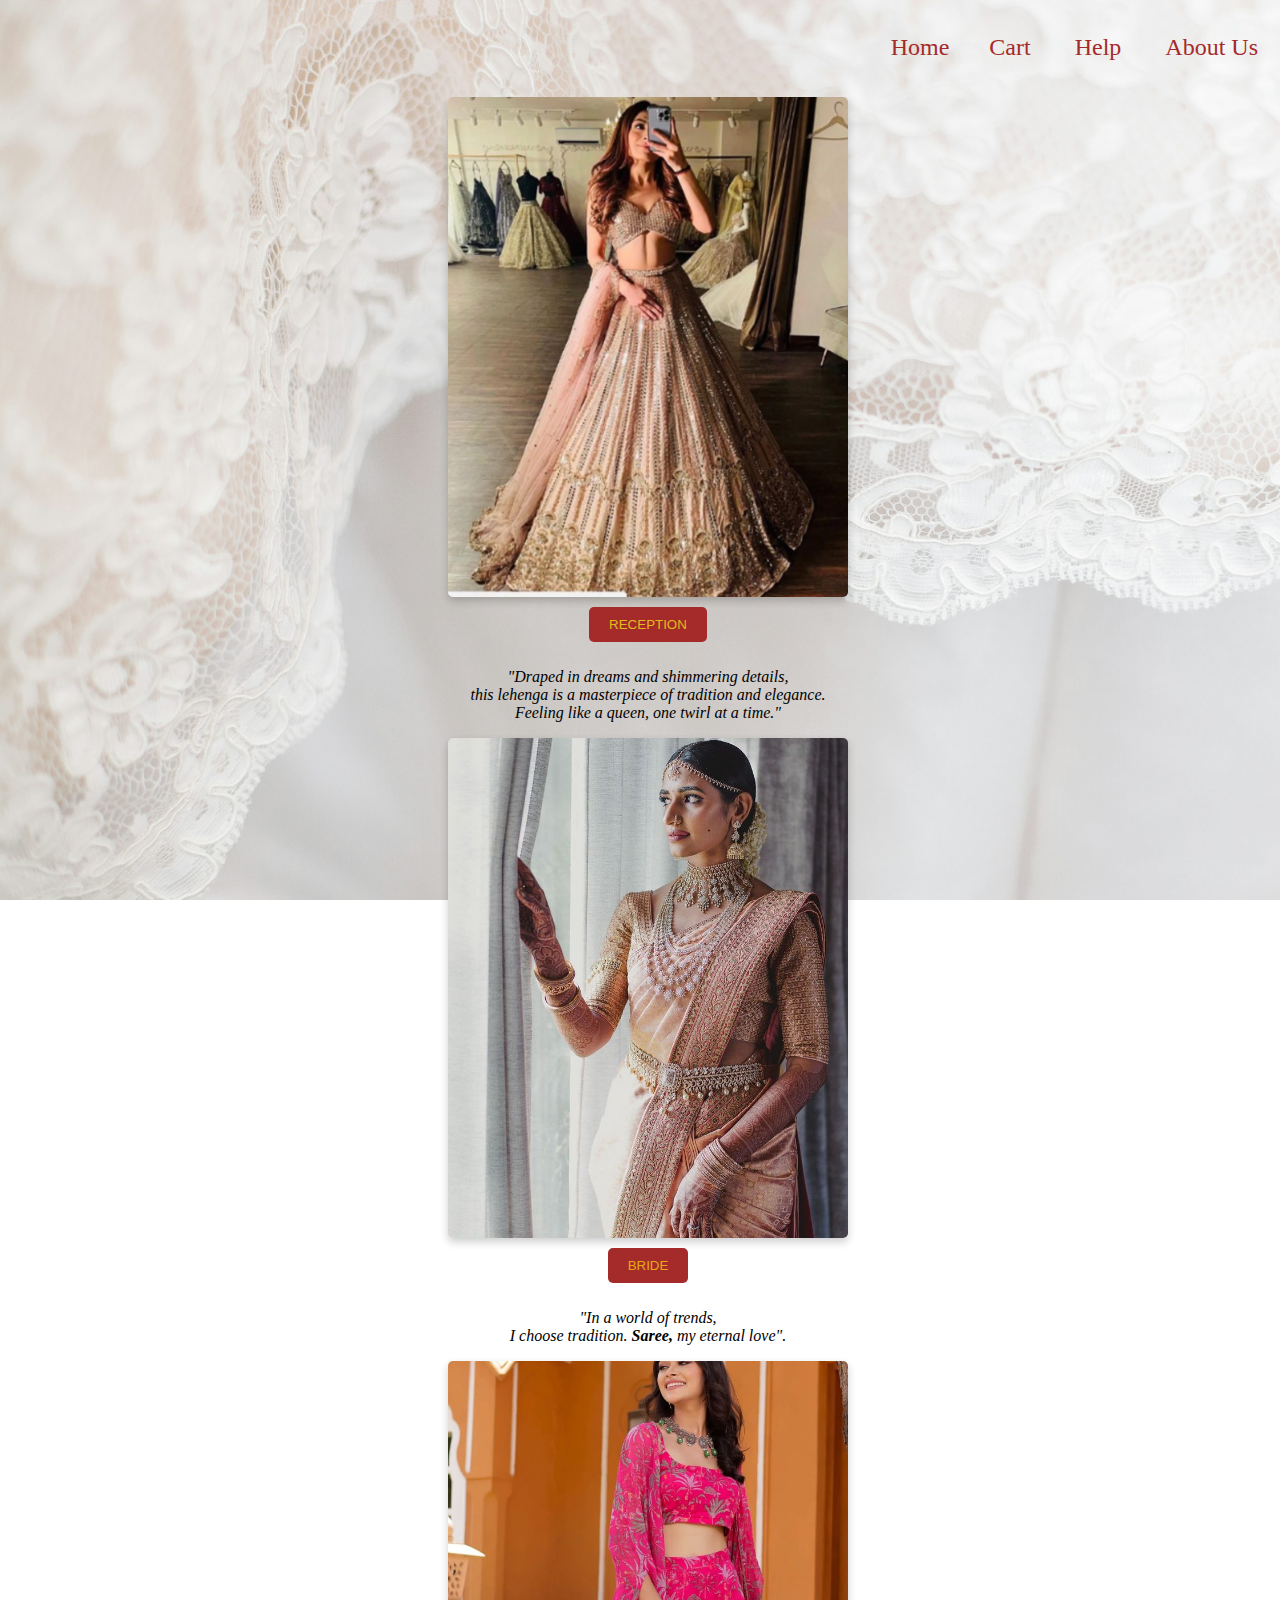
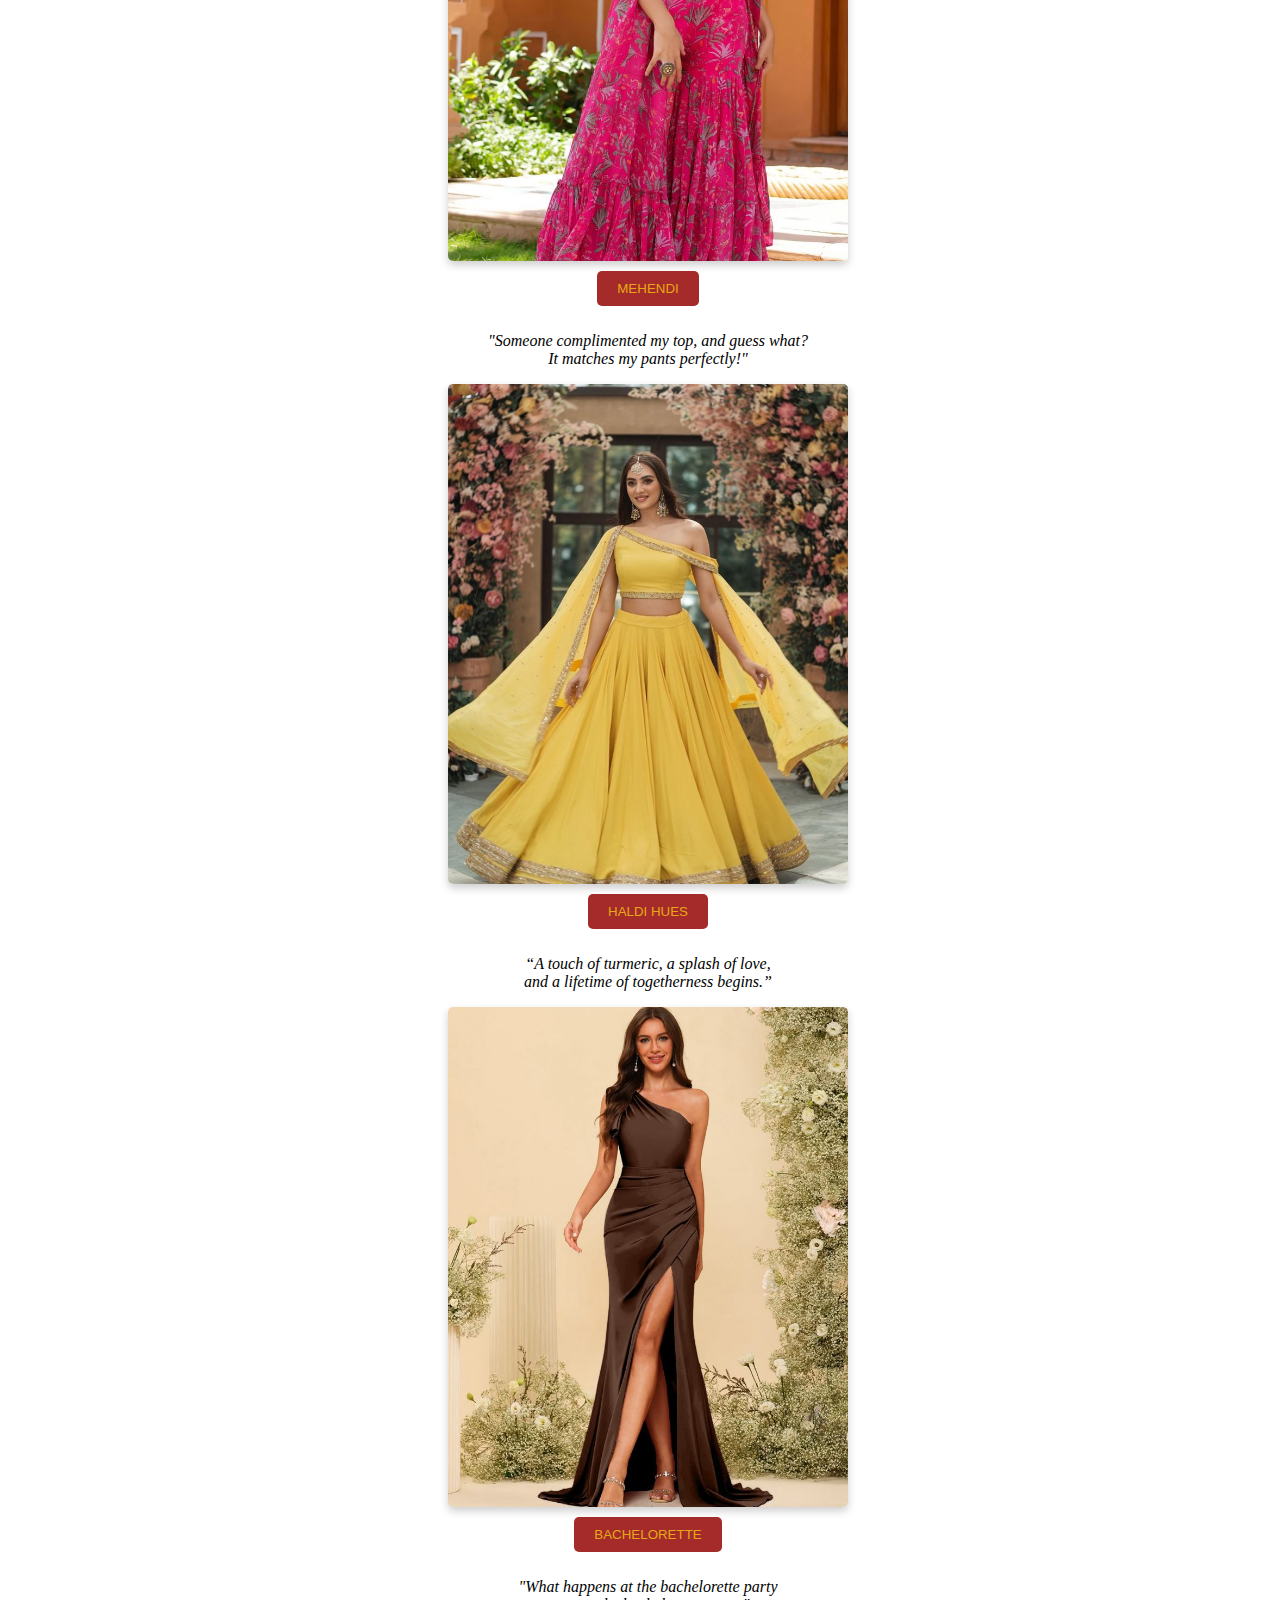
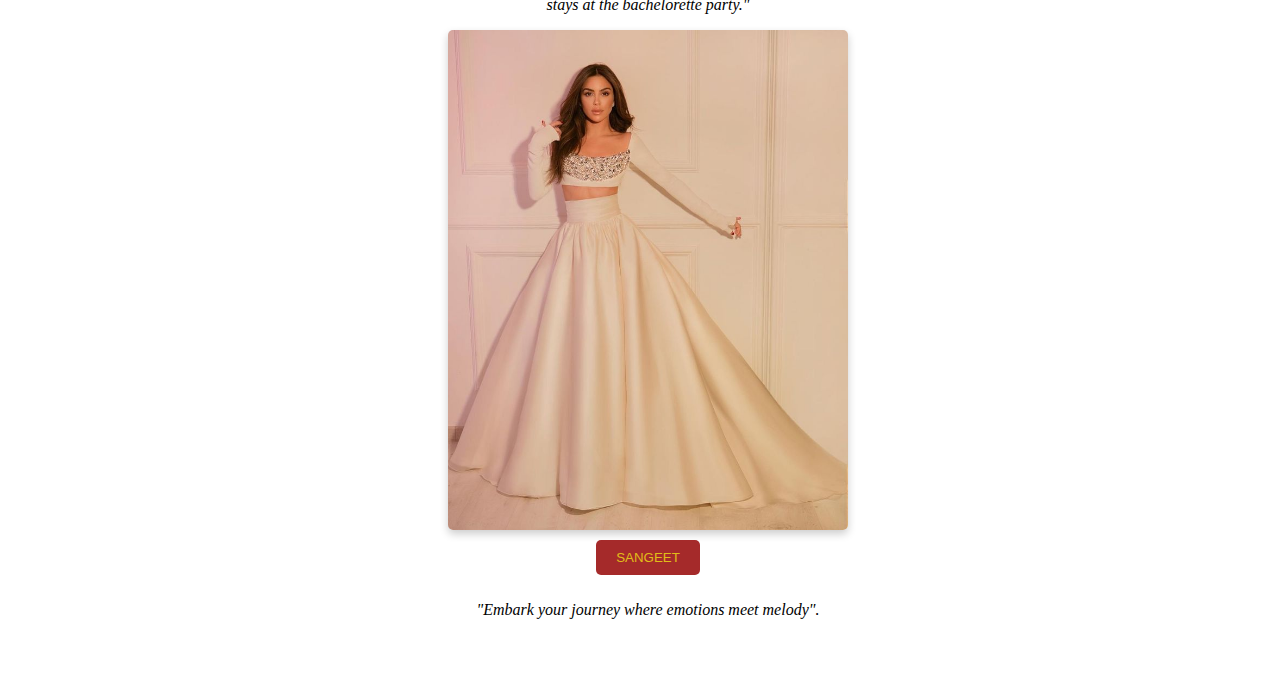
<file: index.html>
<!DOCTYPE html>
<html>
<title><i> YOUR CLOSET</i></title>
<head>
    <link rel="stylesheet" href="style1.css">
</head>
<body class="body">
    <div class="scrollable-navbar">
    <div class="navbar">
    <ul>
        
        <li><a href="#">home</a>
          <li><a href="cart.html" id="cart-link">cart</a></li>
         <li><a href="help.html" id="help-link" >help</a></li>
         <li><a href="aboutus.html" id="aboutus-link">about us</a></li>
         
    </ul>
</div>
   
<div class="scrollable-container">
    <div class="image-container">
        <div class="image-wrapper"> <img src="lehenga.webp" data-target="lehenga-details" alt="Description" class="lehenga">
            <button class="lehengabutton" data-target="lehenga-details">RECEPTION </button>
            
            <p id="lehengatxt"><i>"Draped in dreams and shimmering details, <br>this lehenga is a masterpiece of tradition and elegance. <br> Feeling like a queen, one twirl at a time."</i></p>
            <div id="lehenga-details" class="details">
               
        </div>
        <div class="image-wrapper"><img src="saree1.webp" data-target="saree-details" alt="Description" class="saree1">
            <button class="saree1button" data-target="saree-details">BRIDE</button>
            
            <p id="saree1txt"><i>"In a world of trends,<br> I choose tradition. <strong>Saree,</strong> my eternal love".</i></p>
            <div id="saree-details" class="details">
                
               
               </div>
        </div>
        <div class="image-wrapper"> <img src="co-ord.webp" alt="Description" class="co-ord">
            <button class="co-ordbutton" data-target="co-ord">MEHENDI</button>
            <p id="co-ordtxt"><i> "Someone complimented my top, and guess what? <br>It matches my pants perfectly!"</i></p>
            <div id="coord-details" class="details">
              
               
            </div>
        </div>
        <div  class="image-wrapper"> <img src="haldi.jpeg" alt="description" class="haldi">
       <button class="haldibutton" data-target="haldi">HALDI HUES</button>
       <p id="halditxt"><i>“A touch of turmeric, a splash of love,<br> and a lifetime of togetherness begins.”</i></p>
       <div id="haldi-details" class="details">
      
       </div>
        </div>
     <div class="image-wrapper"> <img src="bachelorette.jpeg" alt="description" class="bachelorette">
        <button class="bachelorettebutton" data-target="bachelorette">BACHELORETTE</button>
        <p id="bachelorettetxt"><i>"What happens at the bachelorette party <br>stays at the bachelorette party."</i></p>
        <div id="bachelorette-details" class="details">
        
        </div>
        </div>
        <div class="image-wrapper"> <img src="sangeet.jpeg" alt="description" class="sangeet">
        <button class="sangeetbutton" data-target="sangeet">SANGEET</button>
        <p id="sangeettxt"><i>"Embark your journey where emotions meet melody".</i></p>
        <div id="sangeet-details" class="details">
       
        </div>
     </div>
    </div>
    </div>
    
  </div>
    <script>
       document.addEventListener('DOMContentLoaded', function() {
            const lehengaImage = document.querySelector('.lehenga');
            const lehengaButton = document.querySelector('.lehengabutton');


            lehengaImage.addEventListener('click', function() {
                window.location.href = 'lehsubmenu.html'; // Redirect to lehsubmenu.html
            });

            lehengaButton.addEventListener('click', function() {
                window.location.href = 'lehsubmenu.html'; // Redirect to lehsubmenu.html
            });
            const sareeImage = document.querySelector('.saree1');
            const sareeButton = document.querySelector('.saree1button');
            

            sareeImage.addEventListener('click', function() {
                window.location.href = 'sareesubmenu.html'; // Redirect to lehsubmenu.html
            });

            sareeButton.addEventListener('click', function() {
                window.location.href = 'sareesubmenu.html'; // Redirect to lehsubmenu.html
            });
            const coordImage = document.querySelector('.co-ord');
            const coordButton = document.querySelector('.co-ordbutton');
            

            coordImage.addEventListener('click', function() {
                window.location.href = 'co-ordsubmenu.html'; // Redirect to lehsubmenu.html
            });

            coordButton.addEventListener('click', function() {
                window.location.href = 'co-ordsubmenu.html'; // Redirect to lehsubmenu.html
            });
            const haldiImage = document.querySelector('.haldi');
            const haldiButton = document.querySelector('.haldibutton');
            

            haldiImage.addEventListener('click', function() {
                window.location.href = 'haldisubmenu.html'; // Redirect to lehsubmenu.html
            });

            haldiButton.addEventListener('click', function() {
                window.location.href = 'haldisubmenu.html'; // Redirect to lehsubmenu.html
            });
            const bachImage = document.querySelector('.bachelorette');
            const bachButton = document.querySelector('.bachelorettebutton');
            

            bachImage.addEventListener('click', function() {
                window.location.href = 'bachsubmenu.html'; // Redirect to lehsubmenu.html
            });

            bachButton.addEventListener('click', function() {
                window.location.href = 'bachsubmenu.html'; // Redirect to lehsubmenu.html
            });

            const sangeetImage = document.querySelector('.sangeet');
            const sangeetButton = document.querySelector('.sangeetbutton');
            

            sangeetImage.addEventListener('click', function() {
                window.location.href = 'sangeetsubmenu.html'; // Redirect to lehsubmenu.html
            });

            sangeetButton.addEventListener('click', function() {
                window.location.href = 'sangeetsubmenu.html'; // Redirect to lehsubmenu.html
            });

            const cartLink = document.getElementById('cart-link');
    const cartMessage = document.getElementById('cart-message');
    const helpLink = document.getElementById('help-link');
    const helpMessage = document.getElementById('help-message');
    const aboutuslink = document.getElementById('aboutus-link');
    const aboutusMessage = document.getElementById('about-us-message');

    cartLink.addEventListener('click', function(event) {
        
        cartMessage.style.display = 'block'; 
        setTimeout(function(){
            cartMessage.style.display = 'none'; 
        }, 2000);
      });


            
        }); 
        
           
      </script>
  
    
</body>
</html>
</file>
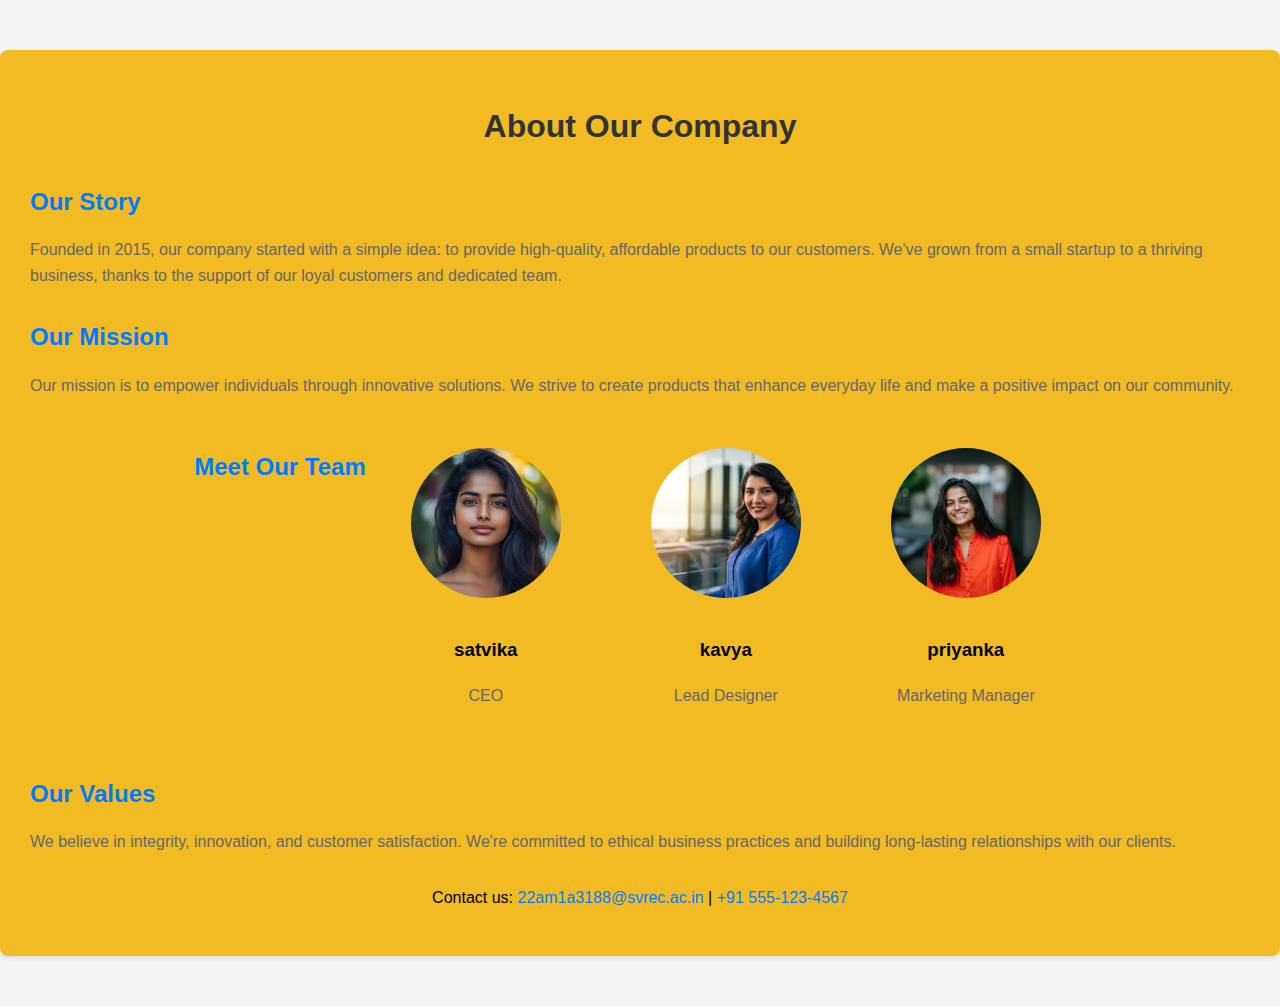
<file: aboutus.html>
<!DOCTYPE html>
<html lang="en">
<head>
    <meta charset="UTF-8">
    <meta name="viewport" content="width=device-width, initial-scale=1.0">
    <title>About Us</title>
    <style>
        body {
            font-family: sans-serif;
            margin: 0;
            padding: 0;
            background-color: #f4f4f4;
            line-height: 1.6;
        }

        .about-container {
            max-width: 1500px;
            margin: 50px auto;
            padding: 30px;
            background-color: #f2b40be5;
            border-radius: 8px;
            box-shadow: 0 2px 5px rgba(0, 0, 0, 0.1);
        }

        .about-title {
            text-align: center;
            margin-bottom: 30px;
            color: #333;
        }

        .about-section {
            margin-bottom: 30px;
        }

        .about-section h2 {
            color: #007bff;
            margin-bottom: 15px;
        }

        .about-section p {
            color: #666;
        }

        .team-section {
            display: flex;
            flex-wrap: wrap;
            justify-content: center;
        }

        .team-member {
            text-align: center;
            margin: 20px;
            width: 200px;
        }

        .team-member img {
            width: 150px;
            height: 150px;
            border-radius: 50%;
            object-fit: cover;
            margin-bottom: 10px;
        }

        .contact-info {
            text-align: center;
            margin-top: 30px;
        }
        .contact-info a{
            color: #007bff;
            text-decoration: none;
        }
        .contact-info a:hover{
            text-decoration: underline;
        }
    </style>
</head>
<body>
    <div class="about-container">
        <h1 class="about-title">About Our Company</h1>

        <div class="about-section">
            <h2>Our Story</h2>
            <p>Founded in 2015, our company started with a simple idea: to provide high-quality, affordable products to our customers. We've grown from a small startup to a thriving business, thanks to the support of our loyal customers and dedicated team.</p>
        </div>

        <div class="about-section">
            <h2>Our Mission</h2>
            <p>Our mission is to empower individuals through innovative solutions. We strive to create products that enhance everyday life and make a positive impact on our community.</p>
        </div>

        <div class="about-section team-section">
            <h2>Meet Our Team</h2>
            <div class="team-member">
                <img src="john.jpg" alt="John Doe">
                <h3>satvika</h3>
                <p>CEO</p>
            </div>
            <div class="team-member">
                <img src="jane.jpg" alt="Jane Smith">
                <h3>kavya</h3>
                <p>Lead Designer</p>
            </div>
            <div class="team-member">
                <img src="david.jpg" alt="David Lee">
                <h3>priyanka</h3>
                <p>Marketing Manager</p>
            </div>
        </div>

        <div class="about-section">
            <h2>Our Values</h2>
            <p>We believe in integrity, innovation, and customer satisfaction. We're committed to ethical business practices and building long-lasting relationships with our clients.</p>
        </div>

        <div class="contact-info">
            <p>Contact us: <a href="mailto:22am1a3188@svrec.ac.in">22am1a3188@svrec.ac.in</a> | <a href="tel:+15551234567">+91 555-123-4567</a></p>
        </div>
    </div>
</body>
</html>
</file>
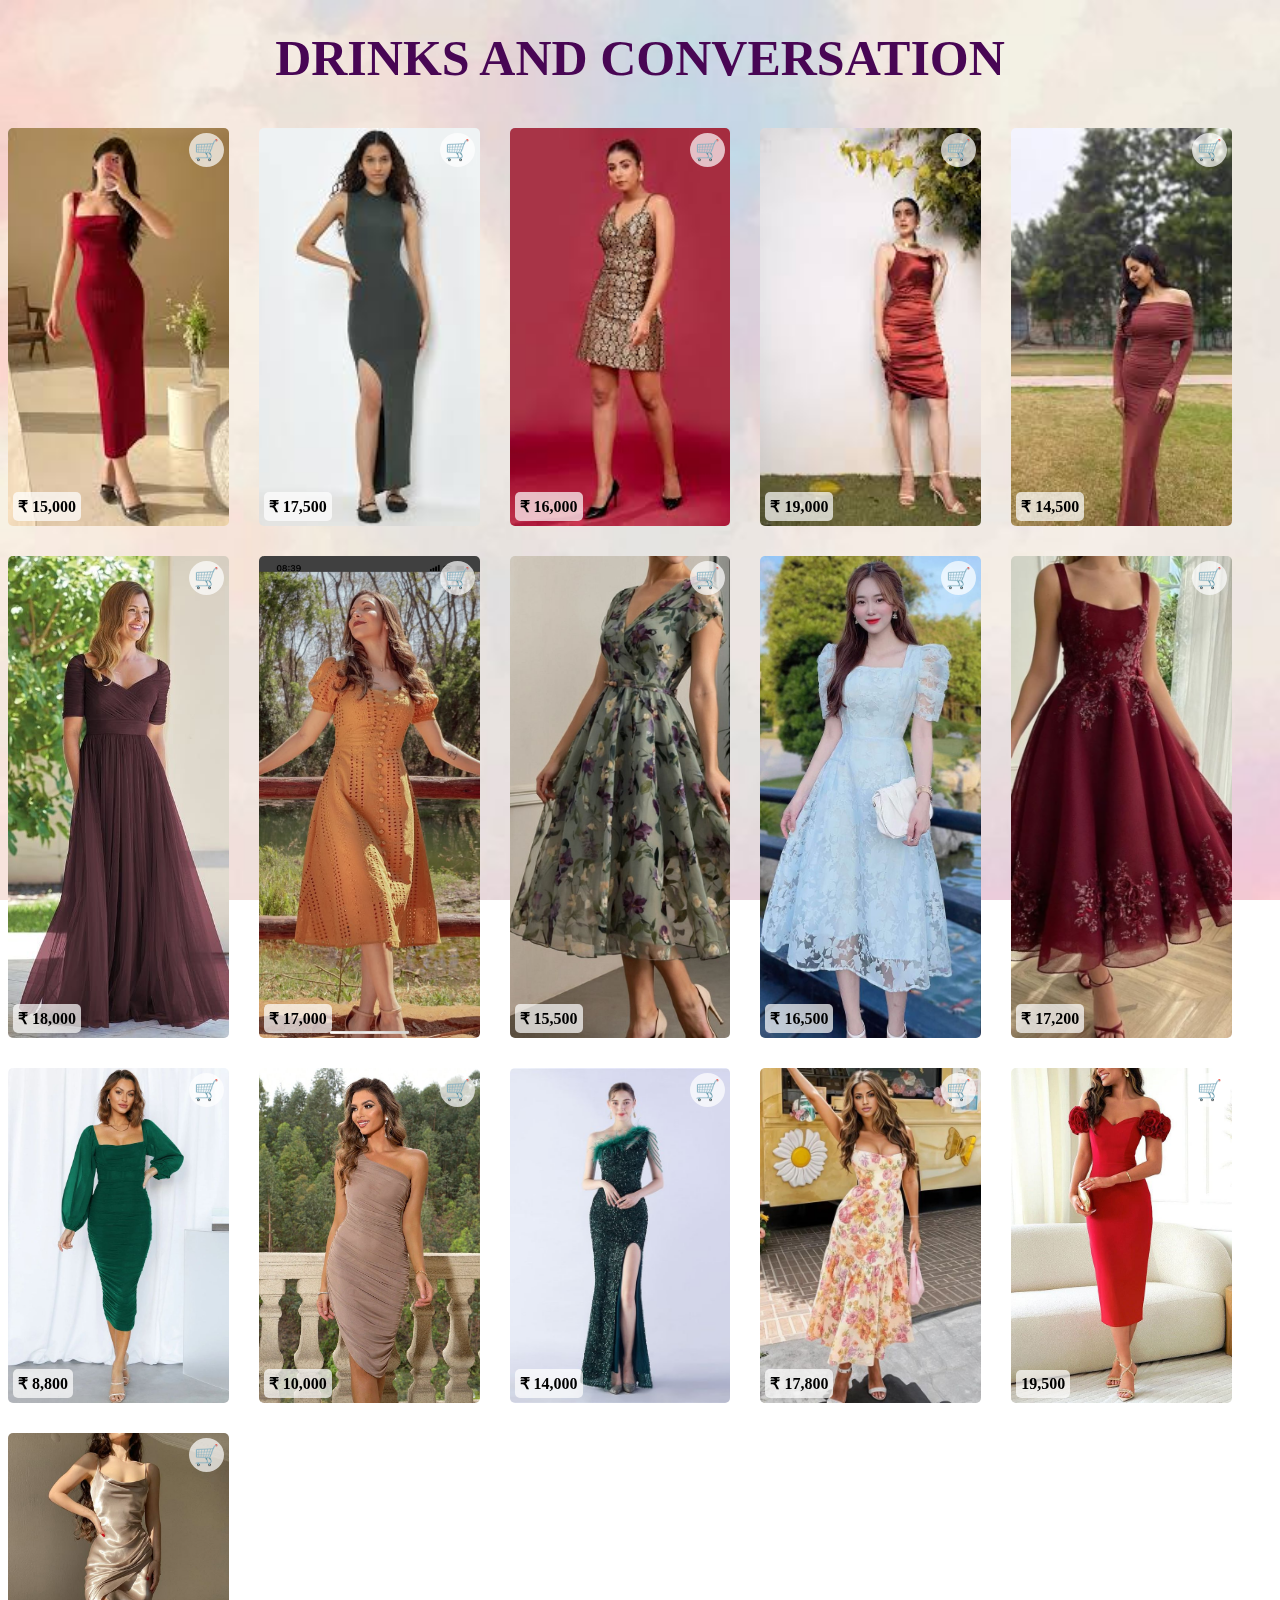
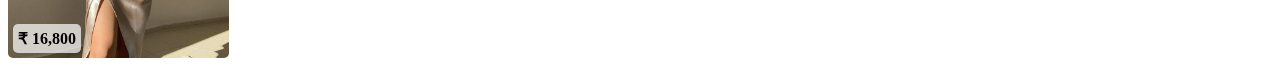
<file: bachsubmenu.html>
<!DOCTYPE HTML>
<html>
<title>bachelorette</title>
<div class="header-container">
<h1 class="design text-zoom"><b>DRINKS AND CONVERSATION</b></h1>
</div>
<style>
    .header-container {
        display: flex;
        justify-content: center;
        align-items: center;
        height: 100px;
        background-color: transparent;
        margin-bottom: 20px;
    }
    
    .design {
        color:#480654;
        font-size: 50px;
        text-align: center;
    }
    .text-zoom { 
        animation: zoomInOut 5s ease-in-out infinite; /* Apply zoom animation */
    }

    @keyframes zoomInOut {
        0%, 100% {
            transform: scale(1); 
        }
        50% {
            transform: scale(1.1); 
        }
    }

    #saree-details {
        gap: 30px;
        padding-right: 40px;
        display: grid;
        grid-template-columns: repeat(auto-fit, minmax(200px, 1fr));
        position: relative;
    }

    .saree-item {
        position: relative;
    }

    .submenu-image {
        width: 100%;
        height: 100%;
        object-fit: cover;
        border-radius: 5px;
    }
    .submenu-image:hover {
        width: 105%;
        height: 105%;
        object-fit: cover;
        border-radius: 5px;
        transition: 0.7s;
    }
    

    .cart-icon {
        position: absolute;
        top: 5px;
        right: 5px;
        font-size: 20px;
        background-color: rgba(255, 255, 255, 0.7);
        padding: 5px;
        border-radius: 50%;
        cursor: pointer;
    }

    .price {
        position: absolute;
        bottom: 5px;
        left: 5px;
        font-size: 16px;
        background-color: rgba(255, 255, 255, 0.7);
        padding: 5px;
        border-radius: 5px;
        font-weight: bold;
    }

    .cart-icon:hover {
        background-color: rgba(255, 255, 255, 1);
        
    }

    .saree-background {
        background-image: url(lehengabackground.jpg);
        background-size: cover;
        background-repeat: no-repeat;
        background-attachment: fixed;
        position: fixed;
        top: 0;
        left: 0;
        width: 100%;
        height: 100%;
        z-index: -1;
    }

    @media (max-width: 600px) {
        #saree-details {
            grid-template-columns: repeat(auto-fit, minmax(150px, 1fr));
            gap: 5px;
        }
    }
</style>

<body>
    <div class="saree-background"></div>


    <div id="saree-details" class="details">
        <div class="saree-item">
            <img src="bach1.jpg" alt="Elegant red and gold bridal lehenga" class="submenu-image">
            <div class="cart-icon">🛒</div>
            <div class="price"> &#8377 15,000</div>
        </div>
        <div class="saree-item">
            <img src="bach2.jpg" alt="Blue and silver embroidered lehenga" class="submenu-image">
            <div class="cart-icon">🛒</div>
            <div class="price"> &#8377 17,500</div>
        </div>
        <div class="saree-item">
            <img src="bach3.jpg" alt="lehenga image from amazon" class="submenu-image">
            <div class="cart-icon">🛒</div>
            <div class="price"> &#8377 16,000</div>
        </div>
        <div class="saree-item">
            <img src="bach4.jpg" alt="Pink embroidered wedding lehenga set" class="submenu-image">
            <div class="cart-icon">🛒</div>
            <div class="price"> &#8377 19,000</div>
        </div>
        <div class="saree-item">
            <img src="bach5.jpg" alt="Green and pink silk lehenga with floral patterns" class="submenu-image">
            <div class="cart-icon">🛒</div>
            <div class="price"> &#8377 14,500</div>
        </div>
        <div class="saree-item">
            <img src="bach6.jpg" alt="Golden lehenga with intricate beadwork" class="submenu-image">
            <div class="cart-icon">🛒</div>
            <div class="price"> &#8377 18,000</div>
        </div>
        <div class="saree-item">
            <img src="bach7.jpg" alt="Maroon velvet lehenga with heavy embroidery" class="submenu-image">
            <div class="cart-icon">🛒</div>
            <div class="price"> &#8377 17,000</div>
        </div>
        <div class="saree-item">
            <img src="bach8.jpg" alt="Pastel pink lehenga with mirror work" class="submenu-image">
            <div class="cart-icon">🛒</div>
            <div class="price"> &#8377 15,500</div>
        </div>
        <div class="saree-item">
            <img src="bach9.jpg" alt="Yellow lehenga with traditional designs" class="submenu-image">
            <div class="cart-icon">🛒</div>
            <div class="price"> &#8377 16,500</div>
        </div>
        <div class="saree-item">
            <img src="bach10.jpg" alt="Off-white lehenga with lace and pearl details" class="submenu-image">
            <div class="cart-icon">🛒</div>
            <div class="price"> &#8377 17,200</div>
        </div>
        <div class="saree-item">
            <img src="bach11.jpg" alt="Orange and gold bridal lehenga" class="submenu-image">
            <div class="cart-icon">🛒</div>
            <div class="price"> &#8377 8,800</div>
        </div>
        <div class="saree-item">
            <img src="bavh12.jpg" alt="Designer claiming kylie jenner stole her designs" class="submenu-image">
            <div class="cart-icon">🛒</div>
            <div class="price"> &#8377 10,000</div>
        </div>
        <div class="saree-item">
            <img src="bach13.jpg" alt="fashion lehenga image" class="submenu-image">
            <div class="cart-icon">🛒</div>
            <div class="price"> &#8377 14,000</div>
        </div>
        <div class="saree-item">
            <img src="bach14.jpg" alt="AI generated dress inspired by taylor swift song" class="submenu-image">
            <div class="cart-icon">🛒</div>
            <div class="price"> &#8377 17,800</div>
        </div>
        <div class="saree-item">
            <img src="bach15.jpg" alt="lehenga with heart pattern" class="submenu-image">
            <div class="cart-icon">🛒</div>
            <div class="price">19,500</div>
        </div>
        <div class="saree-item">
            <img src="bach16.jpg" alt="lavender pink bright lehenga" class="submenu-image">
            <div class="cart-icon">🛒</div>
            <div class="price"> &#8377 16,800</div>
        </div>
        
        </div>
        
        </div>
        <div class="co-ord"
</file>
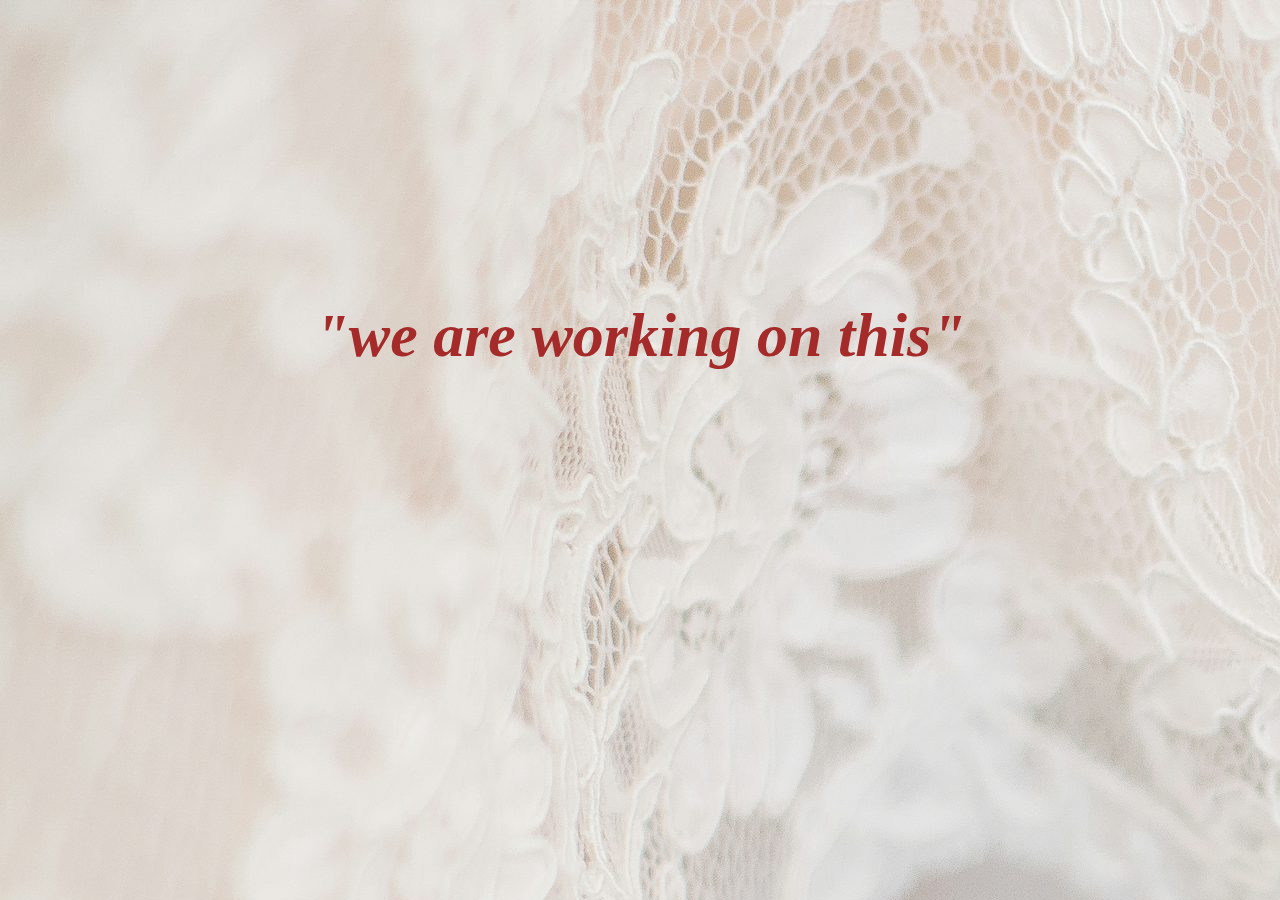
<file: cart.html>
<!DOCTYPE html>
<html>
    <title>cart</title>
    <body id="cart"><i><b>"we are working on this"</b></i></body>
    <style>
    #cart{
        font-size: 62px;
        color:brown;
       
        text-align: center;
        margin-top: 300px;
        background-image: url(bgimage.jpeg);
        
    }
    </style>
</html>
</file>
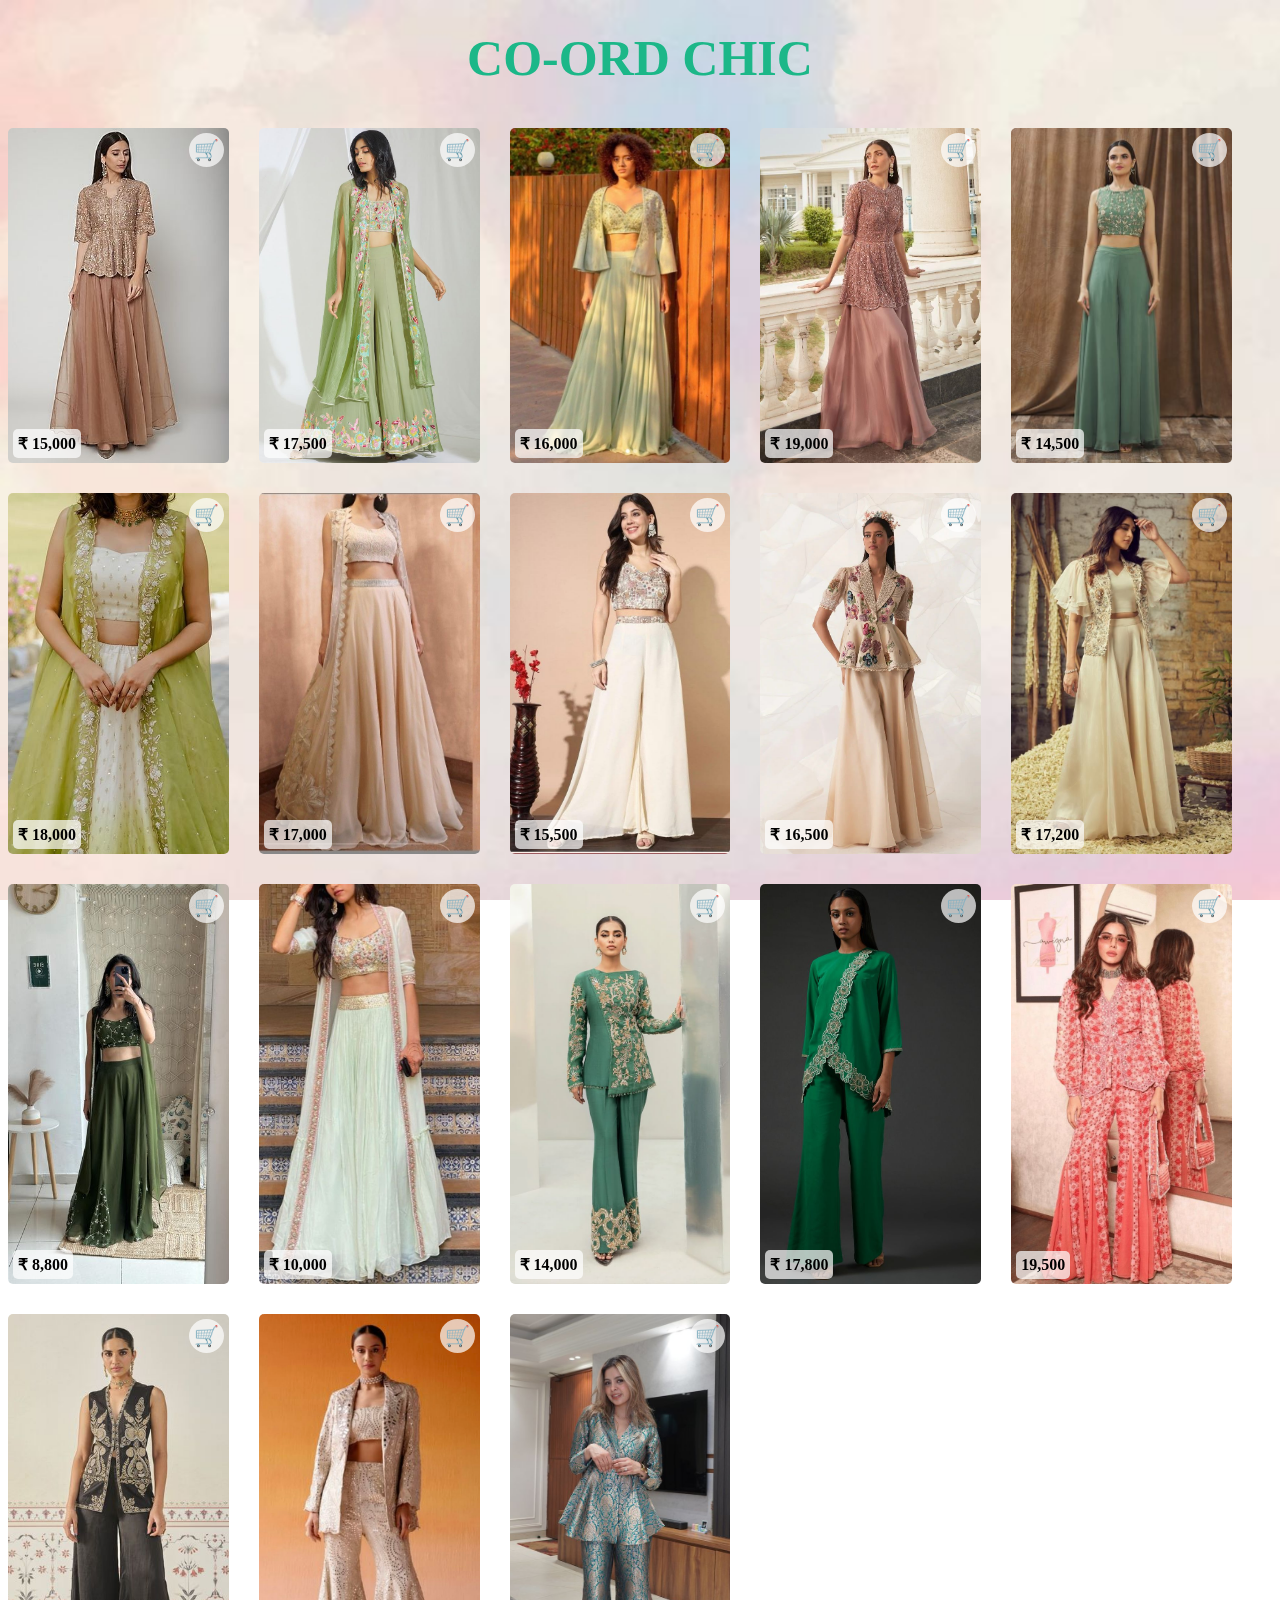
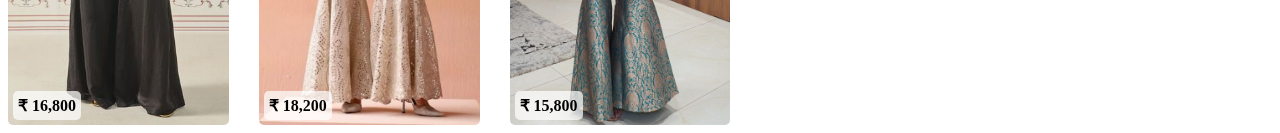
<file: co-ordsubmenu.html>
<!DOCTYPE HTML>
<html>
<title>co-ord</title>
<div class="header-container">
<h1 class="design text-zoom"><b>CO-ORD CHIC</b></h1>
</div>
<style>
    .header-container {
        display: flex;
        justify-content: center;
        align-items: center;
        height: 100px;
        background-color: transparent;
        margin-bottom: 20px;
    }
    
    .design {
        color:#1cb788;
        font-size: 50px;
        text-align: center;
    }
    .text-zoom { /* New class for zoom effect */
        animation: zoomInOut 5s ease-in-out infinite; /* Apply zoom animation */
    }

    @keyframes zoomInOut {
        0%, 100% {
            transform: scale(1); /* Normal size */
        }
        50% {
            transform: scale(1.1); /* Zoom in (adjust 1.1 as needed) */
        }
    }

    #saree-details {
        gap: 30px;
        padding-right: 40px;
        display: grid;
        grid-template-columns: repeat(auto-fit, minmax(200px, 1fr));
        position: relative;
    }

    .saree-item {
        position: relative;
    }

    .submenu-image {
        width: 100%;
        height: 100%;
        object-fit: cover;
        border-radius: 5px;
    }
    .submenu-image:hover {
        width: 105%;
        height: 105%;
        object-fit: cover;
        border-radius: 5px;
        transition: 0.7s;
    }
    

    .cart-icon {
        position: absolute;
        top: 5px;
        right: 5px;
        font-size: 20px;
        background-color: rgba(255, 255, 255, 0.7);
        padding: 5px;
        border-radius: 50%;
        cursor: pointer;
    }

    .price {
        position: absolute;
        bottom: 5px;
        left: 5px;
        font-size: 16px;
        background-color: rgba(255, 255, 255, 0.7);
        padding: 5px;
        border-radius: 5px;
        font-weight: bold;
    }

    .cart-icon:hover {
        background-color: rgba(255, 255, 255, 1);
        
    }

    .saree-background {
        background-image: url(lehengabackground.jpg);
        background-size: cover;
        background-repeat: no-repeat;
        background-attachment: fixed;
        position: fixed;
        top: 0;
        left: 0;
        width: 100%;
        height: 100%;
        z-index: -1;
    }

    @media (max-width: 600px) {
        #saree-details {
            grid-template-columns: repeat(auto-fit, minmax(150px, 1fr));
            gap: 5px;
        }
    }
</style>

<body>
    <div class="saree-background"></div>


    <div id="saree-details" class="details">
        <div class="saree-item">
            <img src="cord1.jpg" alt="Elegant red and gold bridal lehenga" class="submenu-image">
            <div class="cart-icon">🛒</div>
            <div class="price"> &#8377 15,000</div>
        </div>
        <div class="saree-item">
            <img src="cord3.jpg" alt="Blue and silver embroidered lehenga" class="submenu-image">
            <div class="cart-icon">🛒</div>
            <div class="price"> &#8377 17,500</div>
        </div>
        <div class="saree-item">
            <img src="cord4.jpg" alt="lehenga image from amazon" class="submenu-image">
            <div class="cart-icon">🛒</div>
            <div class="price"> &#8377 16,000</div>
        </div>
        <div class="saree-item">
            <img src="cord5.jpg" alt="Pink embroidered wedding lehenga set" class="submenu-image">
            <div class="cart-icon">🛒</div>
            <div class="price"> &#8377 19,000</div>
        </div>
        <div class="saree-item">
            <img src="cord6.jpg" alt="Green and pink silk lehenga with floral patterns" class="submenu-image">
            <div class="cart-icon">🛒</div>
            <div class="price"> &#8377 14,500</div>
        </div>
        <div class="saree-item">
            <img src="cord7.jpg" alt="Golden lehenga with intricate beadwork" class="submenu-image">
            <div class="cart-icon">🛒</div>
            <div class="price"> &#8377 18,000</div>
        </div>
        <div class="saree-item">
            <img src="cord8.jpg" alt="Maroon velvet lehenga with heavy embroidery" class="submenu-image">
            <div class="cart-icon">🛒</div>
            <div class="price"> &#8377 17,000</div>
        </div>
        <div class="saree-item">
            <img src="cord9.jpg" alt="Pastel pink lehenga with mirror work" class="submenu-image">
            <div class="cart-icon">🛒</div>
            <div class="price"> &#8377 15,500</div>
        </div>
        <div class="saree-item">
            <img src="cord10.jpg" alt="Yellow lehenga with traditional designs" class="submenu-image">
            <div class="cart-icon">🛒</div>
            <div class="price"> &#8377 16,500</div>
        </div>
        <div class="saree-item">
            <img src="cord11.jpg" alt="Off-white lehenga with lace and pearl details" class="submenu-image">
            <div class="cart-icon">🛒</div>
            <div class="price"> &#8377 17,200</div>
        </div>
        <div class="saree-item">
            <img src="cord12.jpg" alt="Orange and gold bridal lehenga" class="submenu-image">
            <div class="cart-icon">🛒</div>
            <div class="price"> &#8377 8,800</div>
        </div>
        <div class="saree-item">
            <img src="cord13.jpg" alt="Designer claiming kylie jenner stole her designs" class="submenu-image">
            <div class="cart-icon">🛒</div>
            <div class="price"> &#8377 10,000</div>
        </div>
        <div class="saree-item">
            <img src="co-ord14.jpg" alt="fashion lehenga image" class="submenu-image">
            <div class="cart-icon">🛒</div>
            <div class="price"> &#8377 14,000</div>
        </div>
        <div class="saree-item">
            <img src="co-ord15.jpg" alt="AI generated dress inspired by taylor swift song" class="submenu-image">
            <div class="cart-icon">🛒</div>
            <div class="price"> &#8377 17,800</div>
        </div>
        <div class="saree-item">
            <img src="co-ord16.jpg" alt="lehenga with heart pattern" class="submenu-image">
            <div class="cart-icon">🛒</div>
            <div class="price">19,500</div>
        </div>
        <div class="saree-item">
            <img src="co-ord17.jpg" alt="lavender pink bright lehenga" class="submenu-image">
            <div class="cart-icon">🛒</div>
            <div class="price"> &#8377 16,800</div>
        </div>
        <div class="saree-item">
            <img src="co-ord18.jpg" alt="lehenga image from fashion woman pin" class="submenu-image">
            <div class="cart-icon">🛒</div>
            <div class="price"> &#8377 18,200</div>
        </div>
        <div class="saree-item">
            <img src="co-ord19.jpg" alt="lehenga image from fashion woman pin" class="submenu-image">
            <div class="cart-icon">🛒</div>
            <div class="price"> &#8377 15,800</div>
        </div>
    
        </div>
        
        </div>
        <div class="co-ord"
</file>
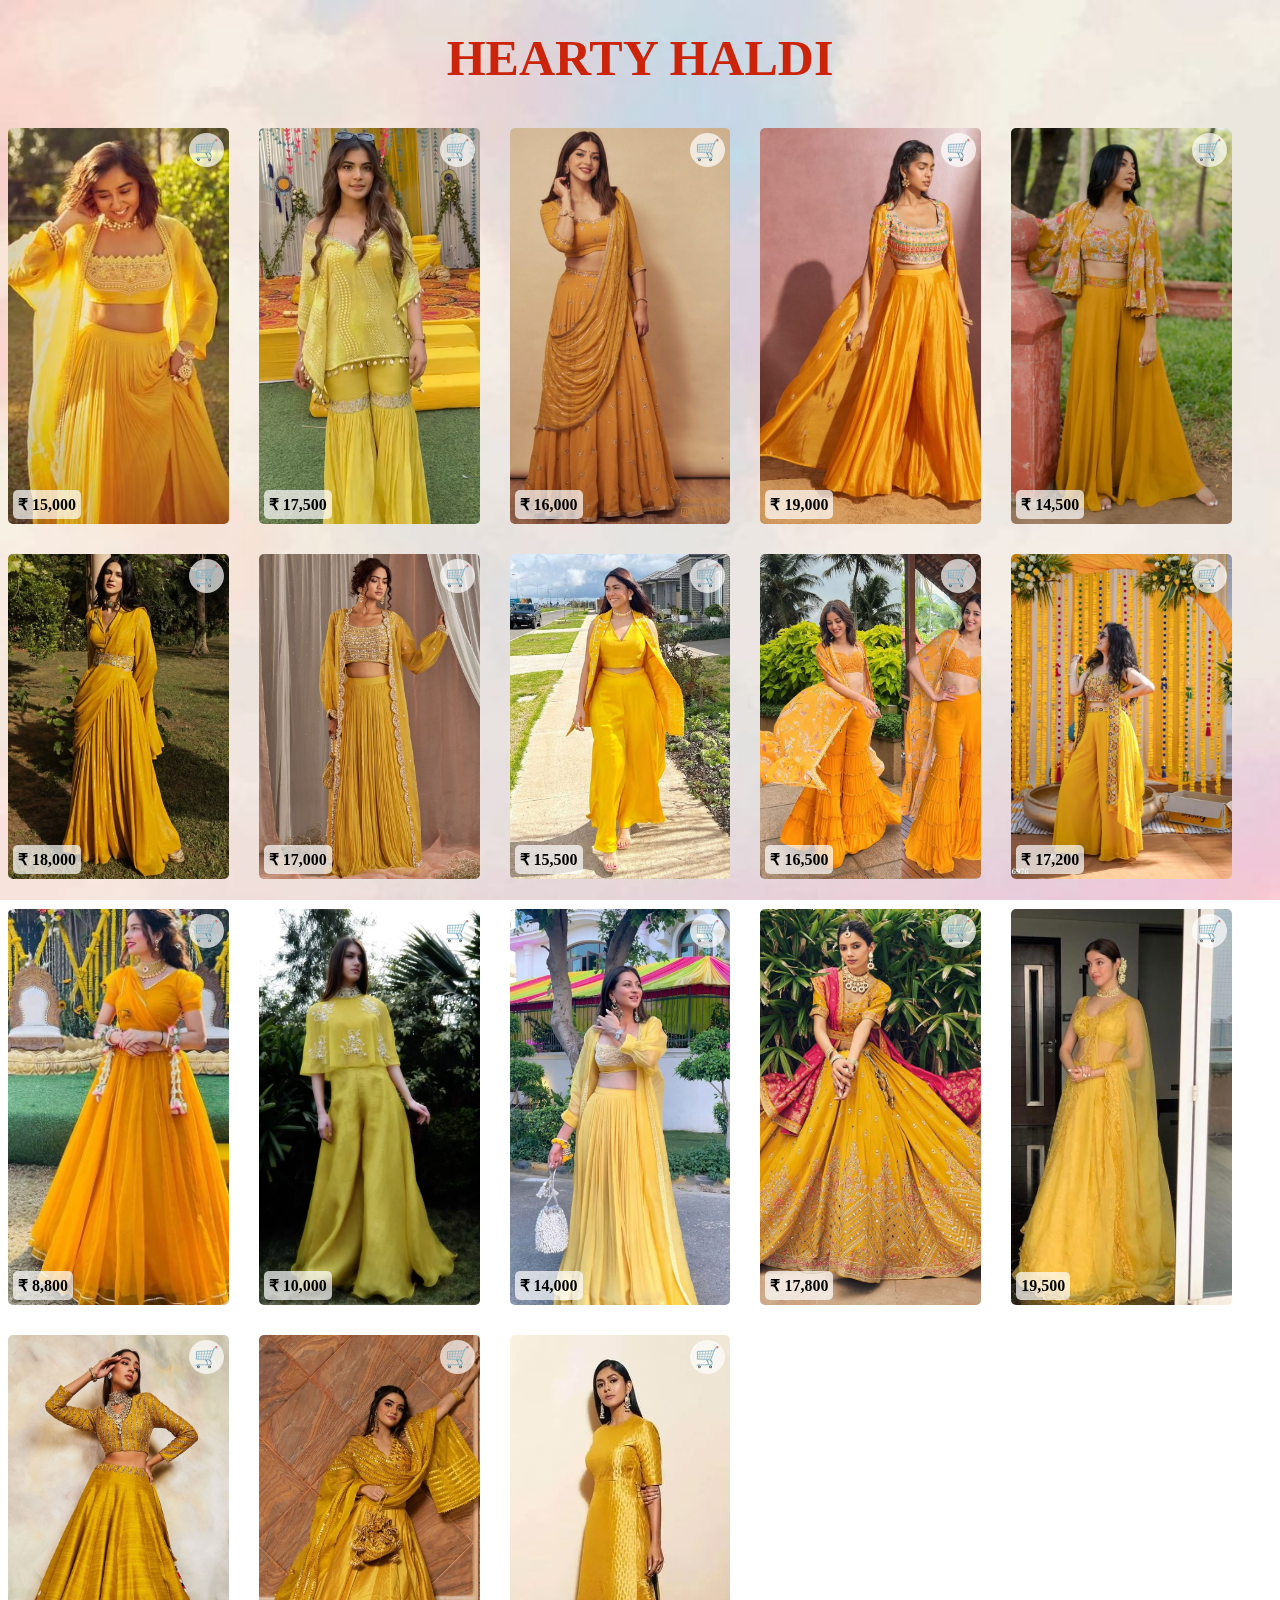
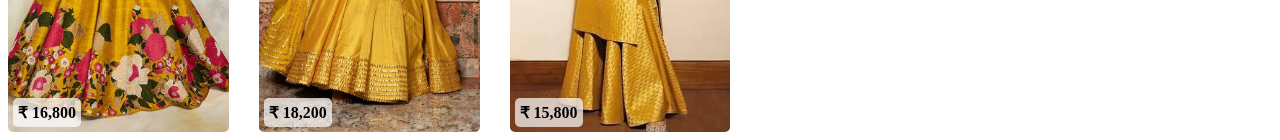
<file: haldisubmenu.html>
<!DOCTYPE HTML>
<html>
<title>lehengas</title>
<div class="header-container">
<h1 class="design text-zoom"><b>HEARTY HALDI</b></h1>
</div>
<style>
    .header-container {
        display: flex;
        justify-content: center;
        align-items: center;
        height: 100px;
        background-color: transparent;
        margin-bottom: 20px;
    }
    
    .design {
        color:#cb240a;
        font-size: 50px;
        text-align: center;
    }
    .text-zoom { /* New class for zoom effect */
        animation: zoomInOut 5s ease-in-out infinite; /* Apply zoom animation */
    }

    @keyframes zoomInOut {
        0%, 100% {
            transform: scale(1); /* Normal size */
        }
        50% {
            transform: scale(1.1); /* Zoom in (adjust 1.1 as needed) */
        }
    }

    #saree-details {
        gap: 30px;
        padding-right: 40px;
        display: grid;
        grid-template-columns: repeat(auto-fit, minmax(200px, 1fr));
        position: relative;
    }

    .saree-item {
        position: relative;
    }

    .submenu-image {
        width: 100%;
        height: 100%;
        object-fit: cover;
        border-radius: 5px;
    }
    .submenu-image:hover {
        width: 105%;
        height: 105%;
        object-fit: cover;
        border-radius: 5px;
        transition: 0.7s;
    }
    

    .cart-icon {
        position: absolute;
        top: 5px;
        right: 5px;
        font-size: 20px;
        background-color: rgba(255, 255, 255, 0.7);
        padding: 5px;
        border-radius: 50%;
        cursor: pointer;
    }

    .price {
        position: absolute;
        bottom: 5px;
        left: 5px;
        font-size: 16px;
        background-color: rgba(255, 255, 255, 0.7);
        padding: 5px;
        border-radius: 5px;
        font-weight: bold;
    }

    .cart-icon:hover {
        background-color: rgba(255, 255, 255, 1);
        
    }

    .saree-background {
        background-image: url(lehengabackground.jpg);
        background-size: cover;
        background-repeat: no-repeat;
        background-attachment: fixed;
        position: fixed;
        top: 0;
        left: 0;
        width: 100%;
        height: 100%;
        z-index: -1;
    }

    @media (max-width: 600px) {
        #saree-details {
            grid-template-columns: repeat(auto-fit, minmax(150px, 1fr));
            gap: 5px;
        }
    }
</style>

<body>
    <div class="saree-background"></div>


    <div id="saree-details" class="details">
        <div class="saree-item">
            <img src="haldi1.jpg" alt="Elegant red and gold bridal lehenga" class="submenu-image">
            <div class="cart-icon">🛒</div>
            <div class="price"> &#8377 15,000</div>
        </div>
        <div class="saree-item">
            <img src="haldi10.jpg" alt="Blue and silver embroidered lehenga" class="submenu-image">
            <div class="cart-icon">🛒</div>
            <div class="price"> &#8377 17,500</div>
        </div>
        <div class="saree-item">
            <img src="haldi11.jpg" alt="lehenga image from amazon" class="submenu-image">
            <div class="cart-icon">🛒</div>
            <div class="price"> &#8377 16,000</div>
        </div>
        <div class="saree-item">
            <img src="haldi12.jpg" alt="Pink embroidered wedding lehenga set" class="submenu-image">
            <div class="cart-icon">🛒</div>
            <div class="price"> &#8377 19,000</div>
        </div>
        <div class="saree-item">
            <img src="haldi13.jpg" alt="Green and pink silk lehenga with floral patterns" class="submenu-image">
            <div class="cart-icon">🛒</div>
            <div class="price"> &#8377 14,500</div>
        </div>
        <div class="saree-item">
            <img src="haldi2.jpg" alt="Golden lehenga with intricate beadwork" class="submenu-image">
            <div class="cart-icon">🛒</div>
            <div class="price"> &#8377 18,000</div>
        </div>
        <div class="saree-item">
            <img src="haldi3.jpg" alt="Maroon velvet lehenga with heavy embroidery" class="submenu-image">
            <div class="cart-icon">🛒</div>
            <div class="price"> &#8377 17,000</div>
        </div>
        <div class="saree-item">
            <img src="haldi4.jpg" alt="Pastel pink lehenga with mirror work" class="submenu-image">
            <div class="cart-icon">🛒</div>
            <div class="price"> &#8377 15,500</div>
        </div>
        <div class="saree-item">
            <img src="haldi5.jpg" alt="Yellow lehenga with traditional designs" class="submenu-image">
            <div class="cart-icon">🛒</div>
            <div class="price"> &#8377 16,500</div>
        </div>
        <div class="saree-item">
            <img src="haldi6.jpg" alt="Off-white lehenga with lace and pearl details" class="submenu-image">
            <div class="cart-icon">🛒</div>
            <div class="price"> &#8377 17,200</div>
        </div>
        <div class="saree-item">
            <img src="haldi7.jpg" alt="Orange and gold bridal lehenga" class="submenu-image">
            <div class="cart-icon">🛒</div>
            <div class="price"> &#8377 8,800</div>
        </div>
        <div class="saree-item">
            <img src="haldi8.jpg" alt="Designer claiming kylie jenner stole her designs" class="submenu-image">
            <div class="cart-icon">🛒</div>
            <div class="price"> &#8377 10,000</div>
        </div>
        <div class="saree-item">
            <img src="haldi9.jpg" alt="fashion lehenga image" class="submenu-image">
            <div class="cart-icon">🛒</div>
            <div class="price"> &#8377 14,000</div>
        </div>
        <div class="saree-item">
            <img src="haldi20.jpg" alt="AI generated dress inspired by taylor swift song" class="submenu-image">
            <div class="cart-icon">🛒</div>
            <div class="price"> &#8377 17,800</div>
        </div>
        <div class="saree-item">
            <img src="haldi14.jpg" alt="lehenga with heart pattern" class="submenu-image">
            <div class="cart-icon">🛒</div>
            <div class="price">19,500</div>
        </div>
        <div class="saree-item">
            <img src="haldi17.jpg" alt="lavender pink bright lehenga" class="submenu-image">
            <div class="cart-icon">🛒</div>
            <div class="price"> &#8377 16,800</div>
        </div>
        <div class="saree-item">
            <img src="haldi18.jpg" alt="lehenga image from fashion woman pin" class="submenu-image">
            <div class="cart-icon">🛒</div>
            <div class="price"> &#8377 18,200</div>
        </div>
        <div class="saree-item">
            <img src="haldi19.jpg" alt="lehenga image from fashion woman pin" class="submenu-image">
            <div class="cart-icon">🛒</div>
            <div class="price"> &#8377 15,800</div>
        </div>
    
        </div>
        
        </div>
        <div class="haldi"
</file>
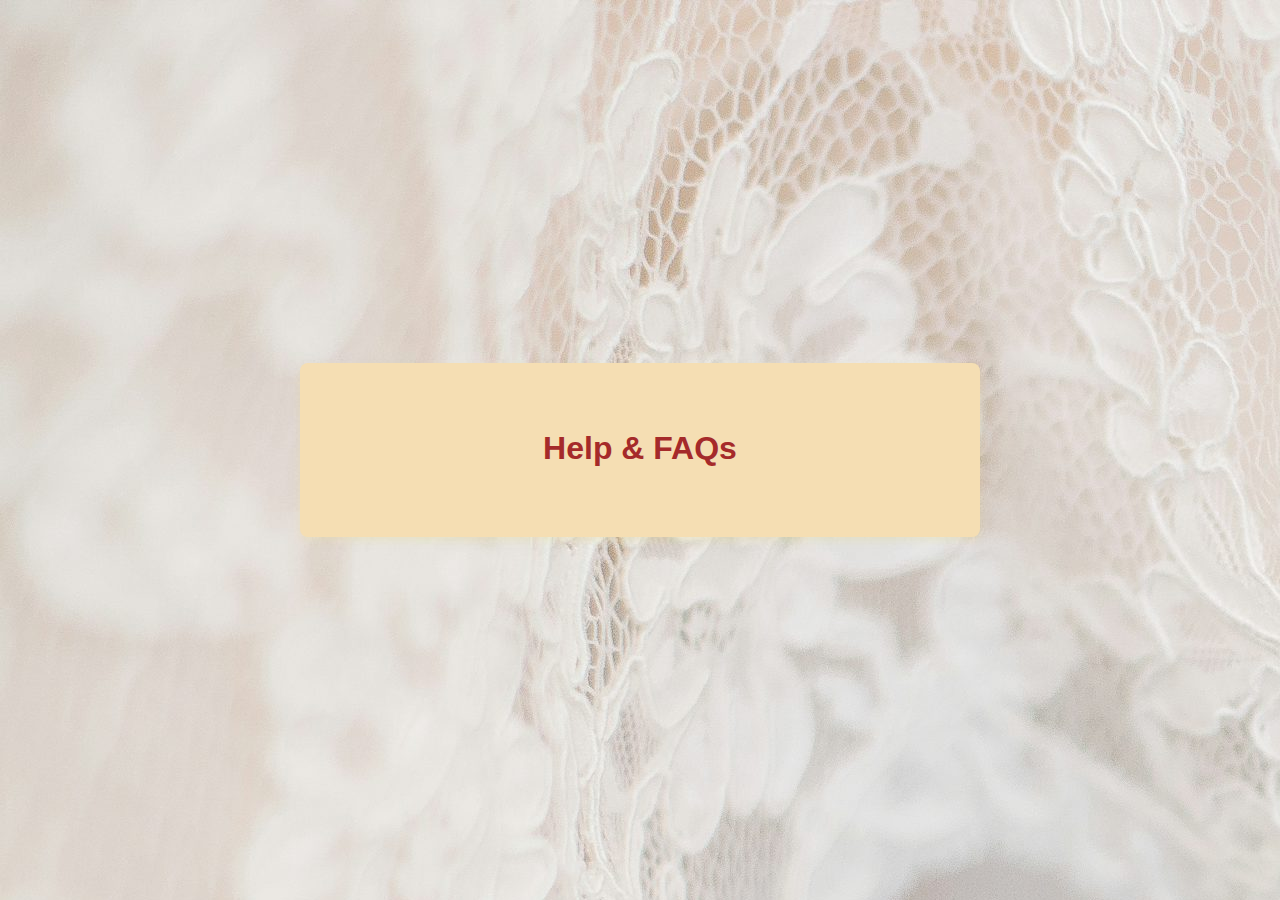
<file: help.html>
<!DOCTYPE html>
<html lang="en">
<head>
    <meta charset="UTF-8">
    <meta name="viewport" content="width=device-width, initial-scale=1.0">
    <title>E-commerce Help</title>
    <style>
        body {
            font-family: sans-serif;
            margin: 0;
            display: flex;
            justify-content: center;
            align-items: center;
            min-height: 100vh;
            background-image: url(bgimage.jpeg);
        }

        .help-container {
            position: relative; /* Needed for absolute positioning of dropdown */
            padding: 40px;
            max-width: 600px;
            width: 90%;
            background-color: wheat;
            border-radius: 8px;
            box-shadow: 0 4px 8px rgba(245, 213, 9, 0.1);
            text-align: center;
        }

        .help-title {
            font-size: 2em;
            margin-bottom: 30px;
            color:brown;
            cursor: pointer; /* Indicate it's clickable */
        }

        .help-link-container {
            display: none; /* Initially hidden */
            position: absolute;
            top: 100%; /* Position below the title */
            left: 50%;
            transform: translateX(-50%);
            background-color: wheat;
            border: 1px solid #ddd;
            border-radius: 5px;
            padding: 10px;
            z-index: 10; /* Ensure it's on top */
            box-shadow: 0 2px 5px rgba(0, 0, 0, 0.2);
            flex-direction: column; /* Stack links vertically */
            transition: 0.7s;
           
        }

        .help-container:hover .help-link-container {
            display: flex; /* Show on hover */
        }

        .help-link {
            display: block;
            padding: 8px 16px;
            background-color:brown;
            color: white;
            text-decoration: none;
            border-radius: 3px;
            margin: 5px;
        }

        .help-link:hover {
            background-color: #f66c09;
        }

        .help-content {
            display: none; /* Initially hidden */
            text-align: left;
            margin-top: 20px;
        }

        .help-content h3 {
            color: #de3311;
            margin-bottom: 10px;
        }

        .help-content p {
            color: #bc14f5;
            line-height: 1.6;
        }
    </style>
</head>
<body>
    <div class="help-container">
        <h2 class="help-title">Help & FAQs</h2>
        <div class="help-link-container">
            <a href="#shipping" class="help-link" onclick="showContent('shipping')">Shipping & Returns</a>
            <a href="#tracking" class="help-link" onclick="showContent('tracking')">Order Tracking</a>
            <a href="#payment" class="help-link" onclick="showContent('payment')">Payment Options</a>
            <a href="#account" class="help-link" onclick="showContent('account')">Account Help</a>
        </div>
        <div class="help-content" id="shipping">
            <h3>Shipping & Returns</h3>
            <p>Our shipping policy ensures fast and reliable delivery. We offer various shipping options to meet your needs. For returns, please ensure the item is in its original condition and contact us within 30 days of receipt.</p>
        </div>
        <div class="help-content" id="tracking">
            <h3>Order Tracking</h3>
            <p>You can track your order by entering your tracking number on our website. We'll provide real-time updates on your shipment's status and estimated delivery date.</p>
        </div>
        <div class="help-content" id="payment">
            <h3>Payment Options</h3>
            <p>We accept all major credit cards, debit cards, and PayPal. Securely pay for your orders with our encrypted payment gateway. Your financial information is always protected.</p>
        </div>
        <div class="help-content" id="account">
            <h3>Account Help</h3>
            <p>If you're having trouble accessing your account, please use the "Forgot Password" option. For other account-related issues, contact our support team for assistance.</p>
        </div>
    </div>

    <script>
        function showContent(id) {
            const contents = document.querySelectorAll('.help-content');
            contents.forEach(content => content.style.display = 'none');
            document.getElementById(id).style.display = 'block';
        }
    </script>
</body>
</html>
</file>
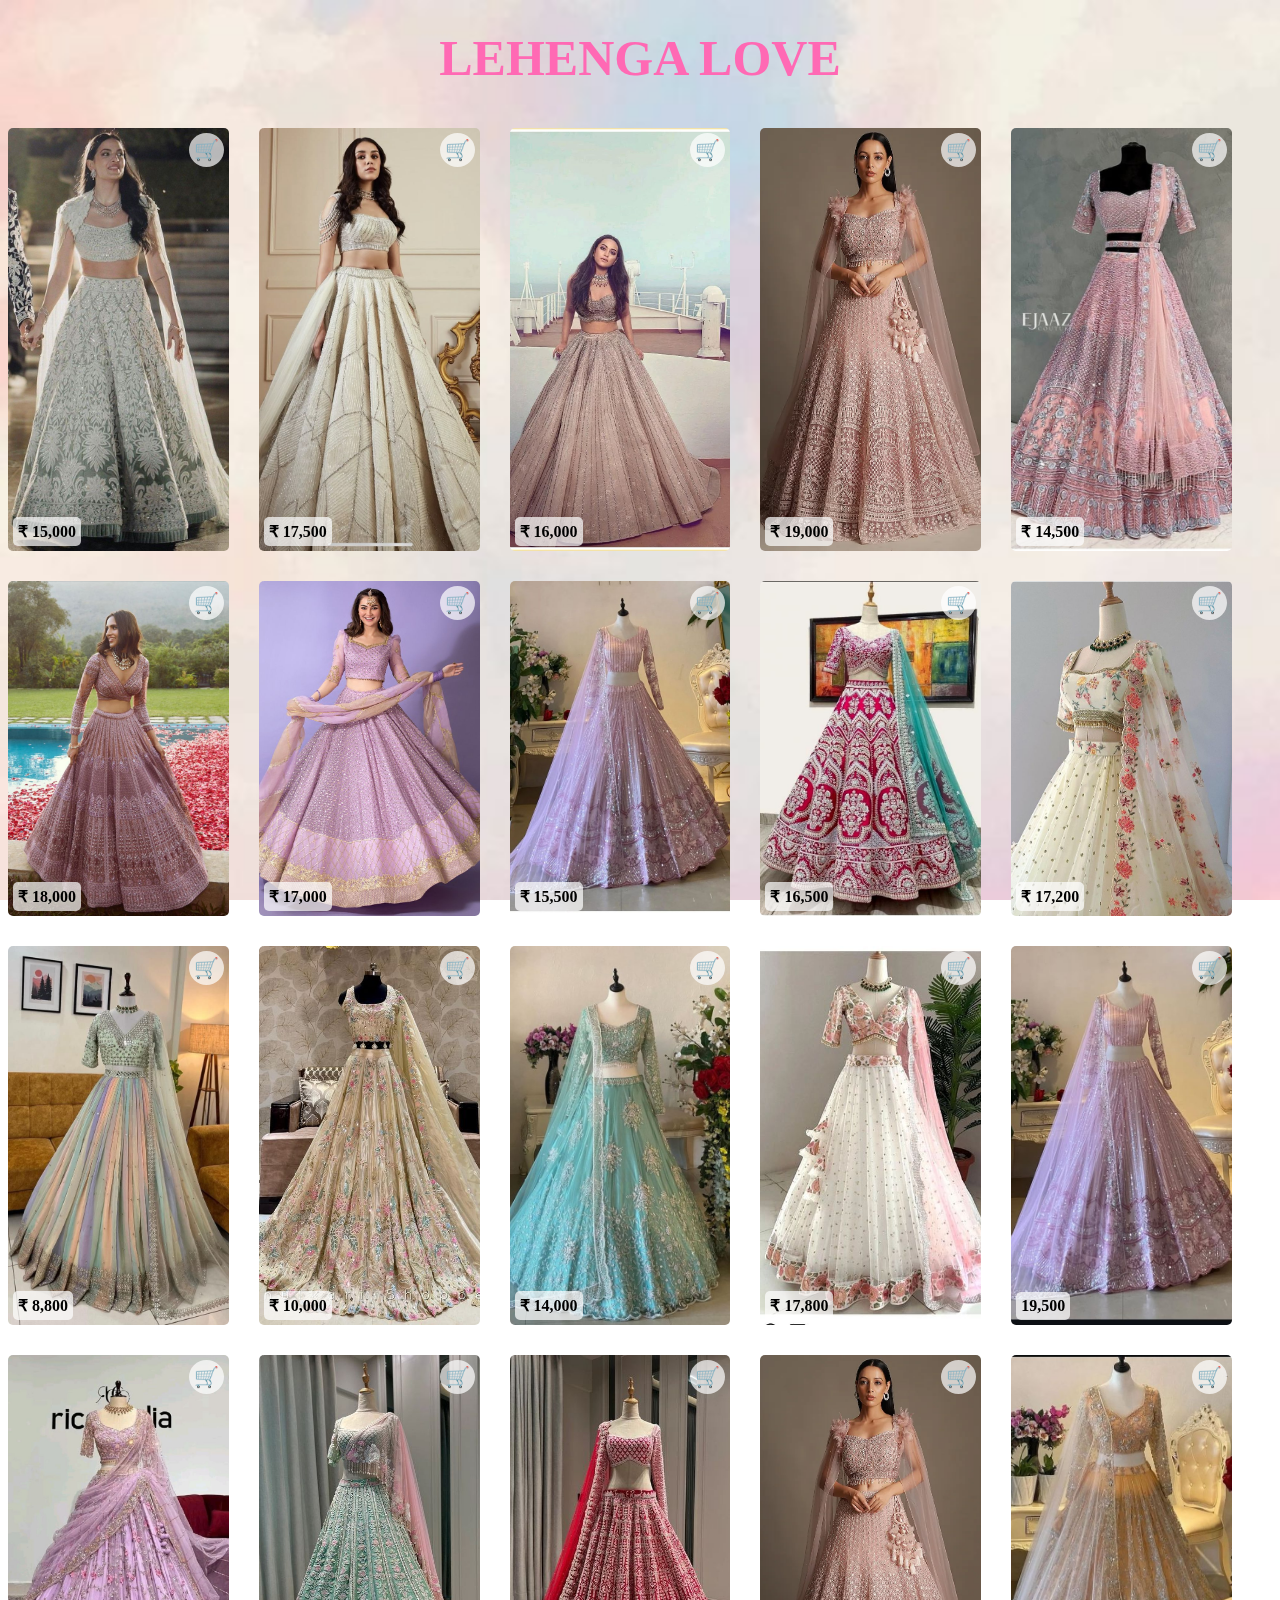
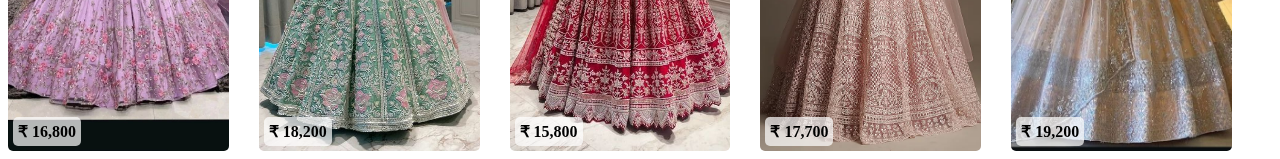
<file: lehsubmenu.html>
<!DOCTYPE HTML>
<html>
<title>lehengas</title>
<div class="header-container">
<h1 class="design text"><b>LEHENGA LOVE</b></h1>
</div>
<style>
    .header-container {
        display: flex;
        justify-content: center;
        align-items: center;
        height: 100px;
        background-color: transparent;
        margin-bottom: 20px;
    }
    
    .design {
        color: #ff69b4;
        font-size: 50px;
        text-align: center;
    }
    .text-zoom { /* New class for zoom effect */
        animation: zoomInOut 5s ease-in-out infinite; /* Apply zoom animation */
    }

    @keyframes zoomInOut {
        0%, 100% {
            transform: scale(1); /* Normal size */
        }
        50% {
            transform: scale(1.1); /* Zoom in (adjust 1.1 as needed) */
        }
    }

    #lehenga-details {
        gap: 30px;
        padding-right: 40px;
        display: grid;
        grid-template-columns: repeat(auto-fit, minmax(200px, 1fr));
        position: relative;
    }

    .lehenga-item {
        position: relative;
    }

    .submenu-image {
        width: 100%;
        height: 100%;
        object-fit: cover;
        border-radius: 5px;
    }
    .submenu-image:hover {
        width: 105%;
        height: 105%;
        object-fit: cover;
        border-radius: 5px;
        transition: 0.7s;
    }

    .cart-icon {
        position: absolute;
        top: 5px;
        right: 5px;
        font-size: 20px;
        background-color: rgba(255, 255, 255, 0.7);
        padding: 5px;
        border-radius: 50%;
        cursor: pointer;
    }

    .price {
        position: absolute;
        bottom: 5px;
        left: 5px;
        font-size: 16px;
        background-color: rgba(255, 255, 255, 0.7);
        padding: 5px;
        border-radius: 5px;
        font-weight: bold;
    }

    .cart-icon:hover {
        background-color: rgba(255, 255, 255, 1);
    }

    .lehenga-background {
        background-image: url(lehengabackground.jpg);
        background-size: cover;
        background-repeat: no-repeat;
        background-attachment: fixed;
        position: fixed;
        top: 0;
        left: 0;
        width: 100%;
        height: 100%;
        z-index: -1;
    }

    @media (max-width: 600px) {
        #lehenga-details {
            grid-template-columns: repeat(auto-fit, minmax(150px, 1fr));
            gap: 5px;
        }
    }
</style>

<body>
    <div class="lehenga-background"></div>


    <div id="lehenga-details" class="details">
        <div class="lehenga-item">
            <img src="download (4).jpeg" alt="Elegant red and gold bridal lehenga" class="submenu-image">
            <div class="cart-icon">🛒</div>
            <div class="price"> &#8377 15,000</div>
        </div>
        <div class="lehenga-item">
            <img src="download (5).jpeg" alt="Blue and silver embroidered lehenga" class="submenu-image">
            <div class="cart-icon">🛒</div>
            <div class="price"> &#8377 17,500</div>
        </div>
        <div class="lehenga-item">
            <img src="Amazon_com_ Wedding _ Wedding Outfits.jpeg" alt="lehenga image from amazon" class="submenu-image">
            <div class="cart-icon">🛒</div>
            <div class="price"> &#8377 16,000</div>
        </div>
        <div class="lehenga-item">
            <img src="Pink Embroidered Wedding Lehenga Set by Chaashni by Maansi and Ketan at Pernia's Pop Up Shop 2025.jpeg" alt="Pink embroidered wedding lehenga set" class="submenu-image">
            <div class="cart-icon">🛒</div>
            <div class="price"> &#8377 19,000</div>
        </div>
        <div class="lehenga-item">
            <img src="download (6).jpeg" alt="Green and pink silk lehenga with floral patterns" class="submenu-image">
            <div class="cart-icon">🛒</div>
            <div class="price"> &#8377 14,500</div>
        </div>
        <div class="lehenga-item">
            <img src="download (7).jpeg" alt="Golden lehenga with intricate beadwork" class="submenu-image">
            <div class="cart-icon">🛒</div>
            <div class="price"> &#8377 18,000</div>
        </div>
        <div class="lehenga-item">
            <img src="download (8).jpeg" alt="Maroon velvet lehenga with heavy embroidery" class="submenu-image">
            <div class="cart-icon">🛒</div>
            <div class="price"> &#8377 17,000</div>
        </div>
        <div class="lehenga-item">
            <img src="download (9).jpeg" alt="Pastel pink lehenga with mirror work" class="submenu-image">
            <div class="cart-icon">🛒</div>
            <div class="price"> &#8377 15,500</div>
        </div>
        <div class="lehenga-item">
            <img src="download (10).jpeg" alt="Yellow lehenga with traditional designs" class="submenu-image">
            <div class="cart-icon">🛒</div>
            <div class="price"> &#8377 16,500</div>
        </div>
        <div class="lehenga-item">
            <img src="download (11).jpeg" alt="Off-white lehenga with lace and pearl details" class="submenu-image">
            <div class="cart-icon">🛒</div>
            <div class="price"> &#8377 17,200</div>
        </div>
        <div class="lehenga-item">
            <img src="download (12).jpeg" alt="Orange and gold bridal lehenga" class="submenu-image">
            <div class="cart-icon">🛒</div>
            <div class="price"> &#8377 8,800</div>
        </div>
        <div class="lehenga-item">
            <img src="Fashion Designer Claims Kylie Jenner Stole Her Designs—And The Photos Are Pretty Convincing.jpeg" alt="Designer claiming kylie jenner stole her designs" class="submenu-image">
            <div class="cart-icon">🛒</div>
            <div class="price"> &#8377 10,000</div>
        </div>
        <div class="lehenga-item">
            <img src="fashion.jpeg" alt="fashion lehenga image" class="submenu-image">
            <div class="cart-icon">🛒</div>
            <div class="price"> &#8377 14,000</div>
        </div>
        <div class="lehenga-item">
            <img src="I Asked AI To Create Dresses Inspired By These Iconic Taylor Swift Songs, And They're Soooo Gorgeous.jpeg" alt="AI generated dress inspired by taylor swift song" class="submenu-image">
            <div class="cart-icon">🛒</div>
            <div class="price"> &#8377 17,800</div>
        </div>
        <div class="lehenga-item">
            <img src="heart.jpeg" alt="lehenga with heart pattern" class="submenu-image">
            <div class="cart-icon">🛒</div>
            <div class="price">19,500</div>
        </div>
        <div class="lehenga-item">
            <img src="lavender pink bright lehenga.jpeg" alt="lavender pink bright lehenga" class="submenu-image">
            <div class="cart-icon">🛒</div>
            <div class="price"> &#8377 16,800</div>
        </div>
        <div class="lehenga-item">
            <img src="Pin on Fashion woman (1).jpeg" alt="lehenga image from fashion woman pin" class="submenu-image">
            <div class="cart-icon">🛒</div>
            <div class="price"> &#8377 18,200</div>
        </div>
        <div class="lehenga-item">
            <img src="Pin on Fashion woman.jpeg" alt="lehenga image from fashion woman pin" class="submenu-image">
            <div class="cart-icon">🛒</div>
            <div class="price"> &#8377 15,800</div>
        </div>
        <div class="lehenga-item">
            <img src="Pink Embroidered Wedding Lehenga Set by Chaashni by Maansi and Ketan at Pernia's Pop Up Shop 2025.jpeg" alt="Pink embroidered wedding lehenga set" class="submenu-image">
            <div class="cart-icon">🛒</div>
            <div class="price"> &#8377 17,700</div>
        </div>
        <div class="lehenga-item">
            <img src="kam.jpeg" alt="kam lehenga image" class="submenu-image">
            <div class="cart-icon">🛒</div>
            <div class="price"> &#8377 19,200</div>
        </div>
        <div class="lehenga
</file>
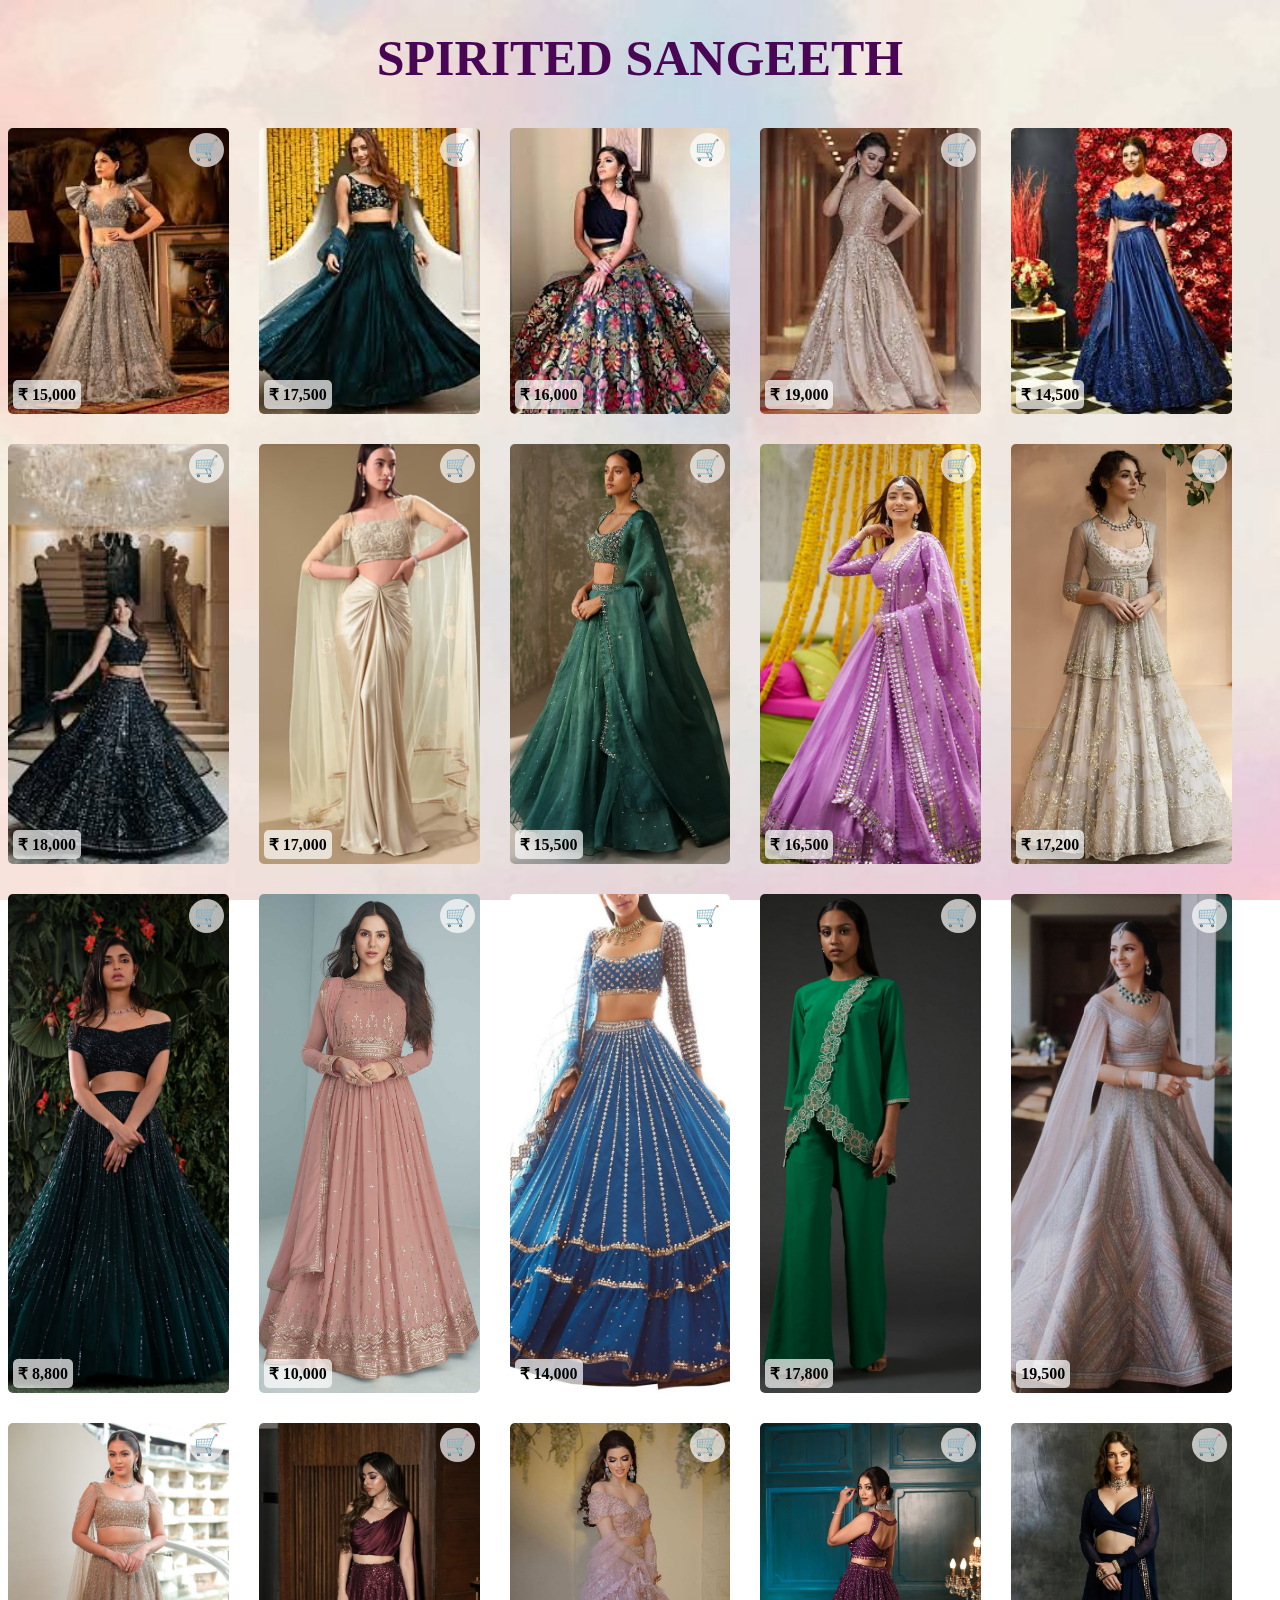
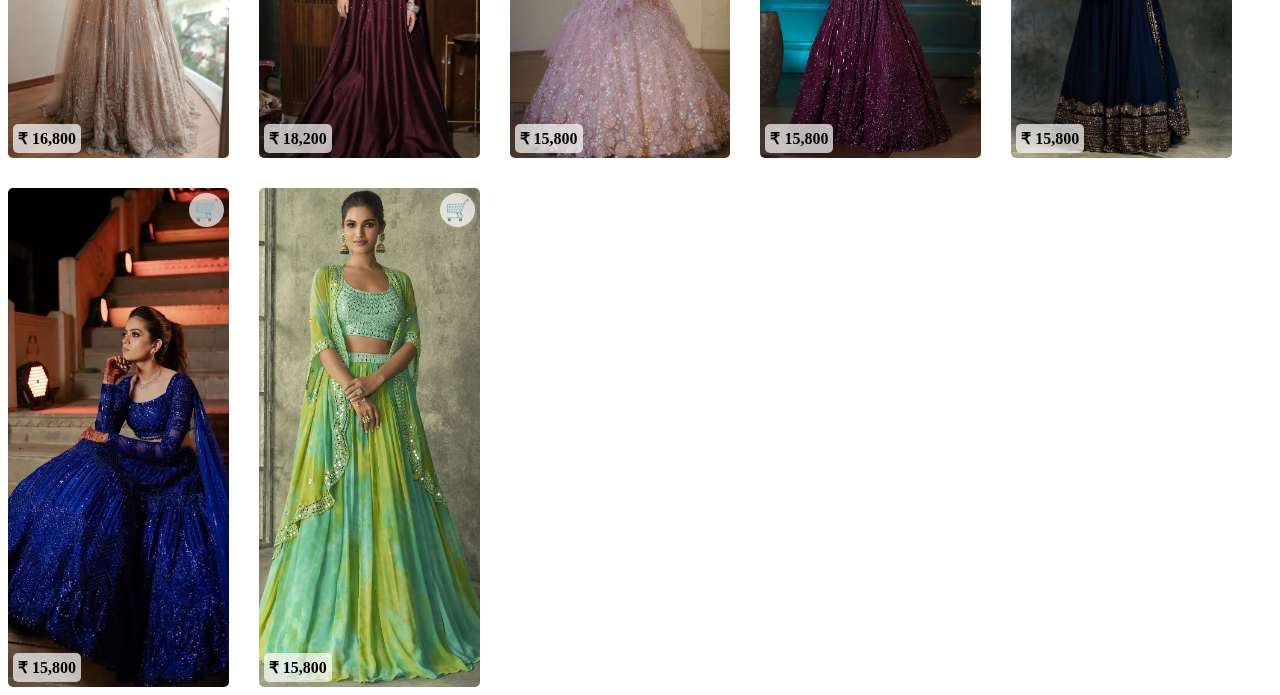
<file: sangeetsubmenu.html>
<!DOCTYPE HTML>
<html>
<title>SANGEETH</title>
<div class="header-container">
<h1 class="design text-zoom"><b>SPIRITED SANGEETH</b></h1>
</div>
<style>
     .header-container {
        display: flex;
        justify-content: center;
        align-items: center;
        height: 100px;
        background-color: transparent;
        margin-bottom: 20px;
    }
    
    .design {
        color:#480654;
        font-size: 50px;
        text-align: center;
        margin-left: 30px;
        margin-right: 30px;
    }
    .text-zoom { 
        animation: zoomInOut 5s ease-in-out infinite; 
    }

    @keyframes zoomInOut {
        0%, 100% {
            transform: scale(1); 
        }
        50% {
            transform: scale(1.1); 
        }
    }

    #sangeet-details {
        gap: 30px;
        padding-right: 40px;
        display: grid;
        grid-template-columns: repeat(auto-fit, minmax(200px, 1fr));
        position: relative;
    }

    .sangeet-item {
        position: relative;
    }

    .submenu-image {
        width: 100%;
        height: 100%;
        object-fit: cover;
        border-radius: 5px;
    }
    .submenu-image:hover {
        width: 105%;
        height: 105%;
        object-fit: cover;
        border-radius: 5px;
        transition: 0.7s;
    }
    

    .cart-icon {
        position: absolute;
        top: 5px;
        right: 5px;
        font-size: 20px;
        background-color: rgba(255, 255, 255, 0.7);
        padding: 5px;
        border-radius: 50%;
        cursor: pointer;
    }

    .price {
        position: absolute;
        bottom: 5px;
        left: 5px;
        font-size: 16px;
        background-color: rgba(255, 255, 255, 0.7);
        padding: 5px;
        border-radius: 5px;
        font-weight: bold;
    }

    .cart-icon:hover {
        background-color: rgba(255, 255, 255, 1);
        
    }

    .sangeet-background {
        background-image: url(lehengabackground.jpg);
        background-size: cover;
        background-repeat: no-repeat;
        background-attachment: fixed;
        position: fixed;
        top: 0;
        left: 0;
        width: 100%;
        height: 100%;
        z-index: -1;
    }

    @media (max-width: 600px) {
        #saree-details {
            grid-template-columns: repeat(auto-fit, minmax(150px, 1fr));
            gap: 5px;
        }
    }
</style>



<body>
    <div class="sangeet-background"></div>


    <div id="sangeet-details" class="details">
        <div class="sangeet-item">
            <img src="sangeet1.jpg" alt="Elegant red and gold bridal lehenga" class="submenu-image">
            <div class="cart-icon">🛒</div>
            <div class="price"> &#8377 15,000</div>
        </div>
        <div class="sangeet-item">
            <img src="sangeet2.jpg" alt="Blue and silver embroidered lehenga" class="submenu-image">
            <div class="cart-icon">🛒</div>
            <div class="price"> &#8377 17,500</div>
        </div>
        <div class="sangeet-item">
            <img src="sangeet3.jpg" alt="lehenga image from amazon" class="submenu-image">
            <div class="cart-icon">🛒</div>
            <div class="price"> &#8377 16,000</div>
        </div>
        <div class="sangeet-item">
            <img src="sangeet4.jpg" alt="Pink embroidered wedding lehenga set" class="submenu-image">
            <div class="cart-icon">🛒</div>
            <div class="price"> &#8377 19,000</div>
        </div>
        <div class="sangeet-item">
            <img src="sangeet5.jpg" alt="Green and pink silk lehenga with floral patterns" class="submenu-image">
            <div class="cart-icon">🛒</div>
            <div class="price"> &#8377 14,500</div>
        </div>
        <div class="sangeet-item">
            <img src="sangeet6.jpg" alt="Golden lehenga with intricate beadwork" class="submenu-image">
            <div class="cart-icon">🛒</div>
            <div class="price"> &#8377 18,000</div>
        </div>
        <div class="sangeet-item">
            <img src="sangeet7.jpg" alt="Maroon velvet lehenga with heavy embroidery" class="submenu-image">
            <div class="cart-icon">🛒</div>
            <div class="price"> &#8377 17,000</div>
        </div>
        <div class="sangeet-item">
            <img src="sangeet8.jpg" alt="Pastel pink lehenga with mirror work" class="submenu-image">
            <div class="cart-icon">🛒</div>
            <div class="price"> &#8377 15,500</div>
        </div>
        <div class="sangeet-item">
            <img src="sangeet9.jpg" alt="Yellow lehenga with traditional designs" class="submenu-image">
            <div class="cart-icon">🛒</div>
            <div class="price"> &#8377 16,500</div>
        </div>
        <div class="sangeet-item">
            <img src="sangeet10.jpg" alt="Off-white lehenga with lace and pearl details" class="submenu-image">
            <div class="cart-icon">🛒</div>
            <div class="price"> &#8377 17,200</div>
        </div>
        <div class="sangeet-item">
            <img src="sangeet11.jpg" alt="Orange and gold bridal lehenga" class="submenu-image">
            <div class="cart-icon">🛒</div>
            <div class="price"> &#8377 8,800</div>
        </div>
        <div class="sangeet-item">
            <img src="sangeet12.jpg" alt="Designer claiming kylie jenner stole her designs" class="submenu-image">
            <div class="cart-icon">🛒</div>
            <div class="price"> &#8377 10,000</div>
        </div>
        <div class="sangeet-item">
            <img src="sangeet13.jpg" alt="fashion lehenga image" class="submenu-image">
            <div class="cart-icon">🛒</div>
            <div class="price"> &#8377 14,000</div>
        </div>
        <div class="sangeet-item">
            <img src="co-ord15.jpg" alt="AI generated dress inspired by taylor swift song" class="submenu-image">
            <div class="cart-icon">🛒</div>
            <div class="price"> &#8377 17,800</div>
        </div>
        <div class="sangeet-item">
            <img src="sangeet14.jpg" alt="lehenga with heart pattern" class="submenu-image">
            <div class="cart-icon">🛒</div>
            <div class="price">19,500</div>
        </div>
        <div class="sangeet-item">
            <img src="sangeet15.jpg" alt="lavender pink bright lehenga" class="submenu-image">
            <div class="cart-icon">🛒</div>
            <div class="price"> &#8377 16,800</div>
        </div>
        <div class="sangeet-item">
            <img src="sangeet16.jpg" alt="lehenga image from fashion woman pin" class="submenu-image">
            <div class="cart-icon">🛒</div>
            <div class="price"> &#8377 18,200</div>
        </div>
        <div class="sangeet-item">
            <img src="sangeet17.jpg" alt="lehenga image from fashion woman pin" class="submenu-image">
            <div class="cart-icon">🛒</div>
            <div class="price"> &#8377 15,800</div>
        </div>
        <div class="sangeet-item">
            <img src="sangeet18.jpg" alt="lehenga image from fashion woman pin" class="submenu-image">
            <div class="cart-icon">🛒</div>
            <div class="price"> &#8377 15,800</div>
        </div>
        <div class="sangeet-item">
            <img src="sangeet19.jpg" alt="lehenga image from fashion woman pin" class="submenu-image">
            <div class="cart-icon">🛒</div>
            <div class="price"> &#8377 15,800</div>
        </div>
        <div class="sangeet-item">
            <img src="sangeet20.jpg" alt="lehenga image from fashion woman pin" class="submenu-image">
            <div class="cart-icon">🛒</div>
            <div class="price"> &#8377 15,800</div>
        </div>
        <div class="sangeet-item">
            <img src="sangeet21.jpg" alt="lehenga image from fashion woman pin" class="submenu-image">
            <div class="cart-icon">🛒</div>
            <div class="price"> &#8377 15,800</div>
        </div>
        </div>
        
        </div>
        <div class="sangeet"
</file>
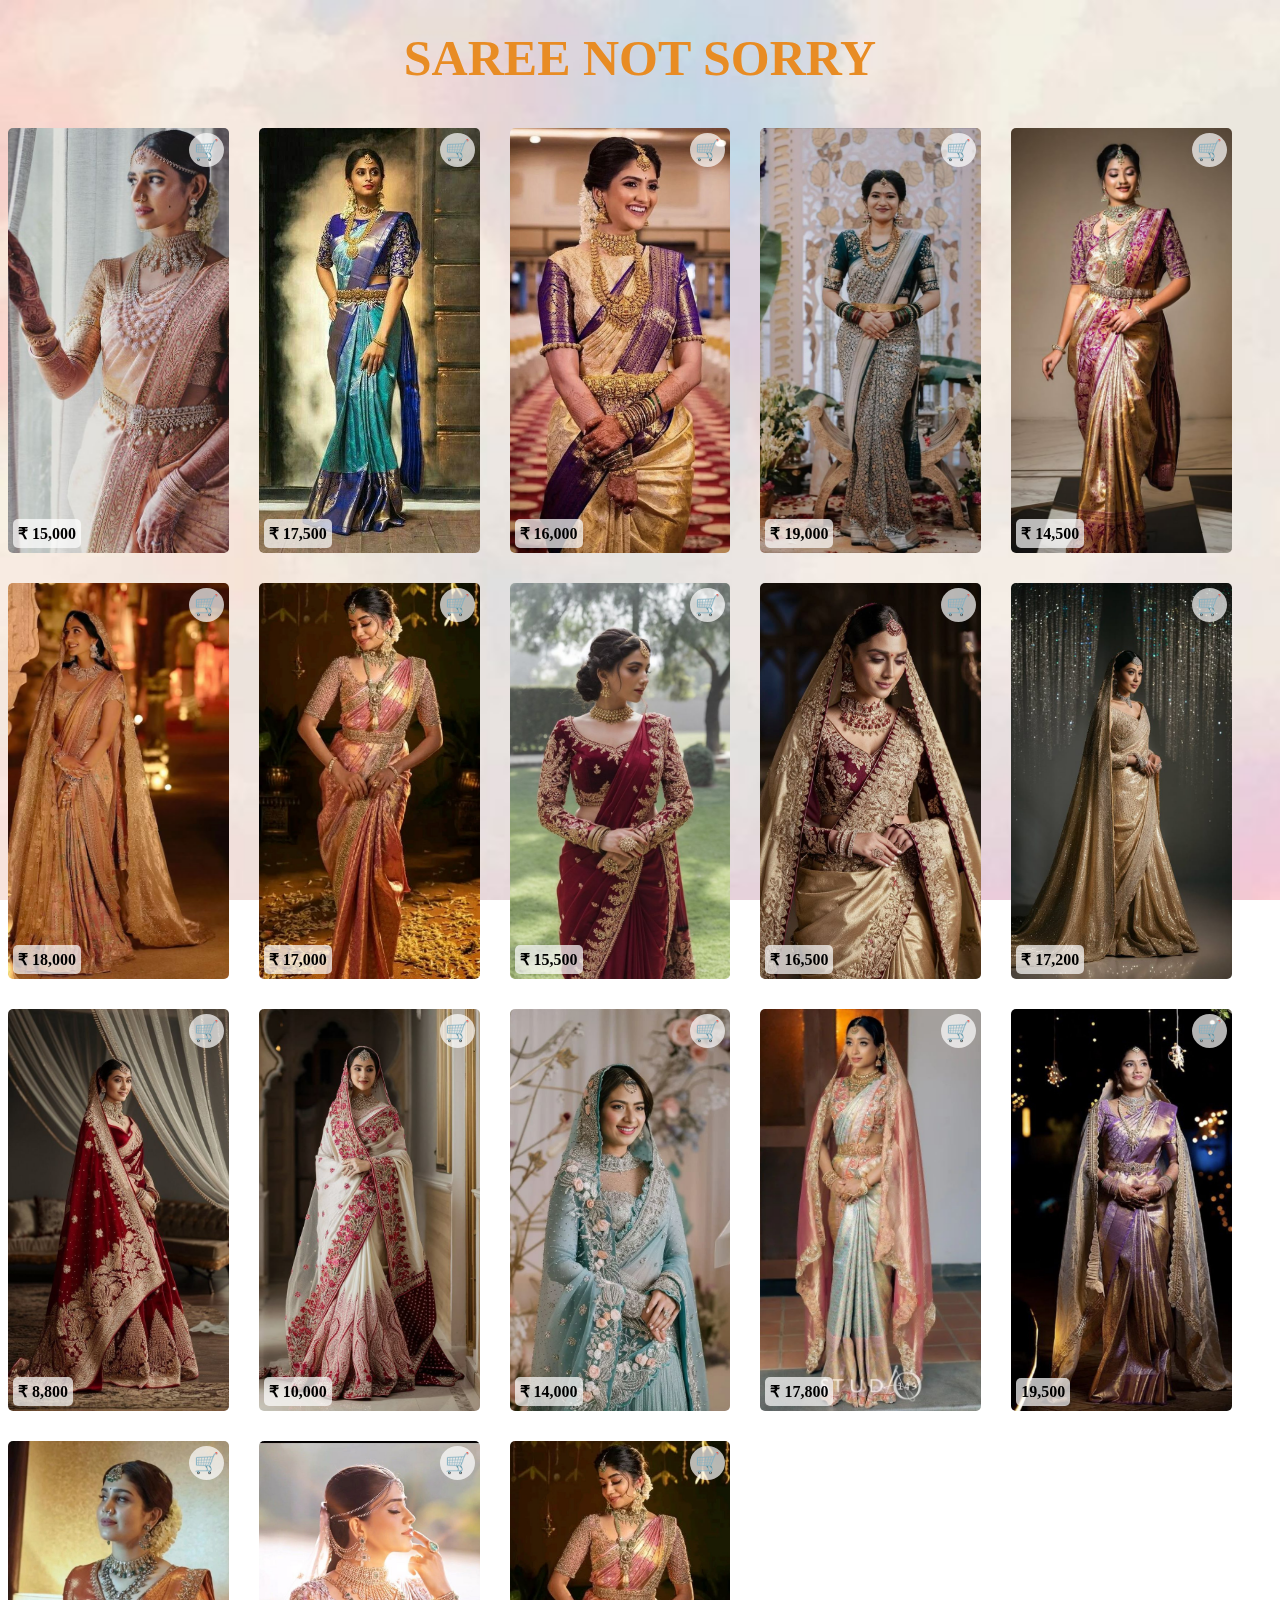
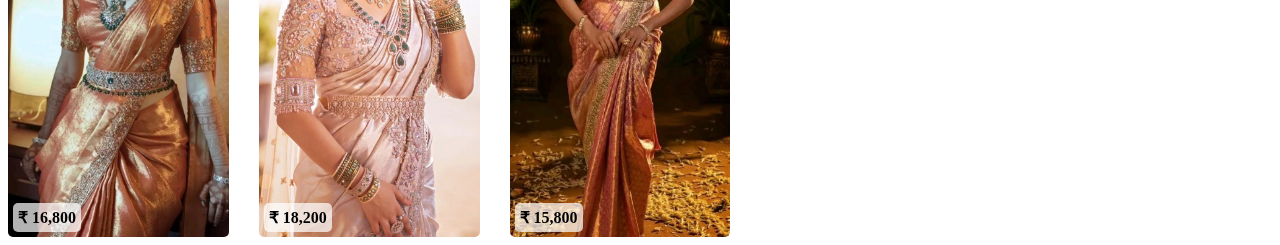
<file: sareesubmenu.html>
<!DOCTYPE HTML>
<html>
<title>saree</title>
<div class="header-container">
<h1 class="design text-zoom"><b>SAREE NOT SORRY</b></h1>
</div>
<style>
    .header-container {
        display: flex;
        justify-content: center;
        align-items: center;
        height: 100px;
        background-color: transparent;
        margin-bottom: 20px;
    }
    
    .design {
        color:#e88c24;
        font-size: 50px;
        text-align: center;
    }
    .text-zoom { /* New class for zoom effect */
        animation: zoomInOut 5s ease-in-out infinite; /* Apply zoom animation */
    }

    @keyframes zoomInOut {
        0%, 100% {
            transform: scale(1); /* Normal size */
        }
        50% {
            transform: scale(1.1); /* Zoom in (adjust 1.1 as needed) */
        }
    }

    #saree-details {
        gap: 30px;
        padding-right: 40px;
        display: grid;
        grid-template-columns: repeat(auto-fit, minmax(200px, 1fr));
        position: relative;
    }

    .saree-item {
        position: relative;
    }

    .submenu-image {
        width: 100%;
        height: 100%;
        object-fit: cover;
        border-radius: 5px;
    }
    .submenu-image:hover {
        width: 105%;
        height: 105%;
        object-fit: cover;
        border-radius: 5px;
        transition: 0.7s;
    }
    

    .cart-icon {
        position: absolute;
        top: 5px;
        right: 5px;
        font-size: 20px;
        background-color: rgba(255, 255, 255, 0.7);
        padding: 5px;
        border-radius: 50%;
        cursor: pointer;
    }

    .price {
        position: absolute;
        bottom: 5px;
        left: 5px;
        font-size: 16px;
        background-color: rgba(255, 255, 255, 0.7);
        padding: 5px;
        border-radius: 5px;
        font-weight: bold;
    }

    .cart-icon:hover {
        background-color: rgba(255, 255, 255, 1);
        
    }

    .saree-background {
        background-image: url(lehengabackground.jpg);
        background-size: cover;
        background-repeat: no-repeat;
        background-attachment: fixed;
        position: fixed;
        top: 0;
        left: 0;
        width: 100%;
        height: 100%;
        z-index: -1;
    }

    @media (max-width: 600px) {
        #saree-details {
            grid-template-columns: repeat(auto-fit, minmax(150px, 1fr));
            gap: 5px;
        }
    }
</style>

<body>
    <div class="saree-background"></div>


    <div id="saree-details" class="details">
        <div class="saree-item">
            <img src="saree1.webp" alt="Elegant red and gold bridal lehenga" class="submenu-image">
            <div class="cart-icon">🛒</div>
            <div class="price"> &#8377 15,000</div>
        </div>
        <div class="saree-item">
            <img src="saree3.jpeg" alt="Blue and silver embroidered lehenga" class="submenu-image">
            <div class="cart-icon">🛒</div>
            <div class="price"> &#8377 17,500</div>
        </div>
        <div class="saree-item" >
            <img src="saree4.jpeg" alt="lehenga image from amazon" class="submenu-image">
            <div class="cart-icon">🛒</div>
            <div class="price"> &#8377 16,000</div>
        </div>
        <div class="saree-item">
            <img src="saree5.jpeg" alt="Pink embroidered wedding lehenga set" class="submenu-image">
            <div class="cart-icon">🛒</div>
            <div class="price"> &#8377 19,000</div>
        </div>
        <div class="saree-item" data-item-name="Pink embroidered wedding lehenga set" data-item-price="19000">
            <img src="saree6.jpeg" alt="Green and pink silk lehenga with floral patterns" class="submenu-image">
            <div class="cart-icon">🛒</div>
            <div class="price"> &#8377 14,500</div>
        </div>
        <div class="saree-item" data-item-name="Green and pink silk lehenga with floral patterns" data-item-price="14500">
            <img src="saree7.jpeg" alt="Golden lehenga with intricate beadwork" class="submenu-image">
            <div class="cart-icon">🛒</div>
            <div class="price"> &#8377 18,000</div>
        </div>
        <div class="saree-item" >
            <img src="saree8.jpeg" alt="Maroon velvet lehenga with heavy embroidery" class="submenu-image">
            <div class="cart-icon">🛒</div>
            <div class="price"> &#8377 17,000</div>
        </div>
        <div class="saree-item">
            <img src="saree9.jpeg" alt="Pastel pink lehenga with mirror work" class="submenu-image">
            <div class="cart-icon">🛒</div>
            <div class="price"> &#8377 15,500</div>
        </div>
        <div class="saree-item">
            <img src="saree10.jpeg" alt="Yellow lehenga with traditional designs" class="submenu-image">
            <div class="cart-icon">🛒</div>
            <div class="price"> &#8377 16,500</div>
        </div>
        <div class="saree-item">
            <img src="saree11.jpeg" alt="Off-white lehenga with lace and pearl details" class="submenu-image">
            <div class="cart-icon">🛒</div>
            <div class="price"> &#8377 17,200</div>
        </div>
        <div class="saree-item">
            <img src="saree12.jpeg" alt="Orange and gold bridal lehenga" class="submenu-image">
            <div class="cart-icon">🛒</div>
            <div class="price"> &#8377 8,800</div>
        </div>
        <div class="saree-item">
            <img src="saree13.jpeg" alt="Designer claiming kylie jenner stole her designs" class="submenu-image">
            <div class="cart-icon">🛒</div>
            <div class="price"> &#8377 10,000</div>
        </div>
        <div class="saree-item">
            <img src="saree14.jpeg" alt="fashion lehenga image" class="submenu-image">
            <div class="cart-icon">🛒</div>
            <div class="price"> &#8377 14,000</div>
        </div>
        <div class="saree-item">
            <img src="saree15.jpeg" alt="AI generated dress inspired by taylor swift song" class="submenu-image">
            <div class="cart-icon">🛒</div>
            <div class="price"> &#8377 17,800</div>
        </div>
        <div class="saree-item">
            <img src="saree16.jpeg" alt="lehenga with heart pattern" class="submenu-image">
            <div class="cart-icon">🛒</div>
            <div class="price">19,500</div>
        </div>
        <div class="saree-item">
            <img src="saree17.jpeg" alt="lavender pink bright lehenga" class="submenu-image">
            <div class="cart-icon">🛒</div>
            <div class="price"> &#8377 16,800</div>
        </div>
        <div class="saree-item">
            <img src="saree18.jpeg" alt="lehenga image from fashion woman pin" class="submenu-image">
            <div class="cart-icon">🛒</div>
            <div class="price"> &#8377 18,200</div>
        </div>
        <div class="saree-item">
            <img src="saree19.jpeg" alt="lehenga image from fashion woman pin" class="submenu-image">
            <div class="cart-icon">🛒</div>
            <div class="price"> &#8377 15,800</div>
        </div>
    
        </div>
        
        </div>
</file>
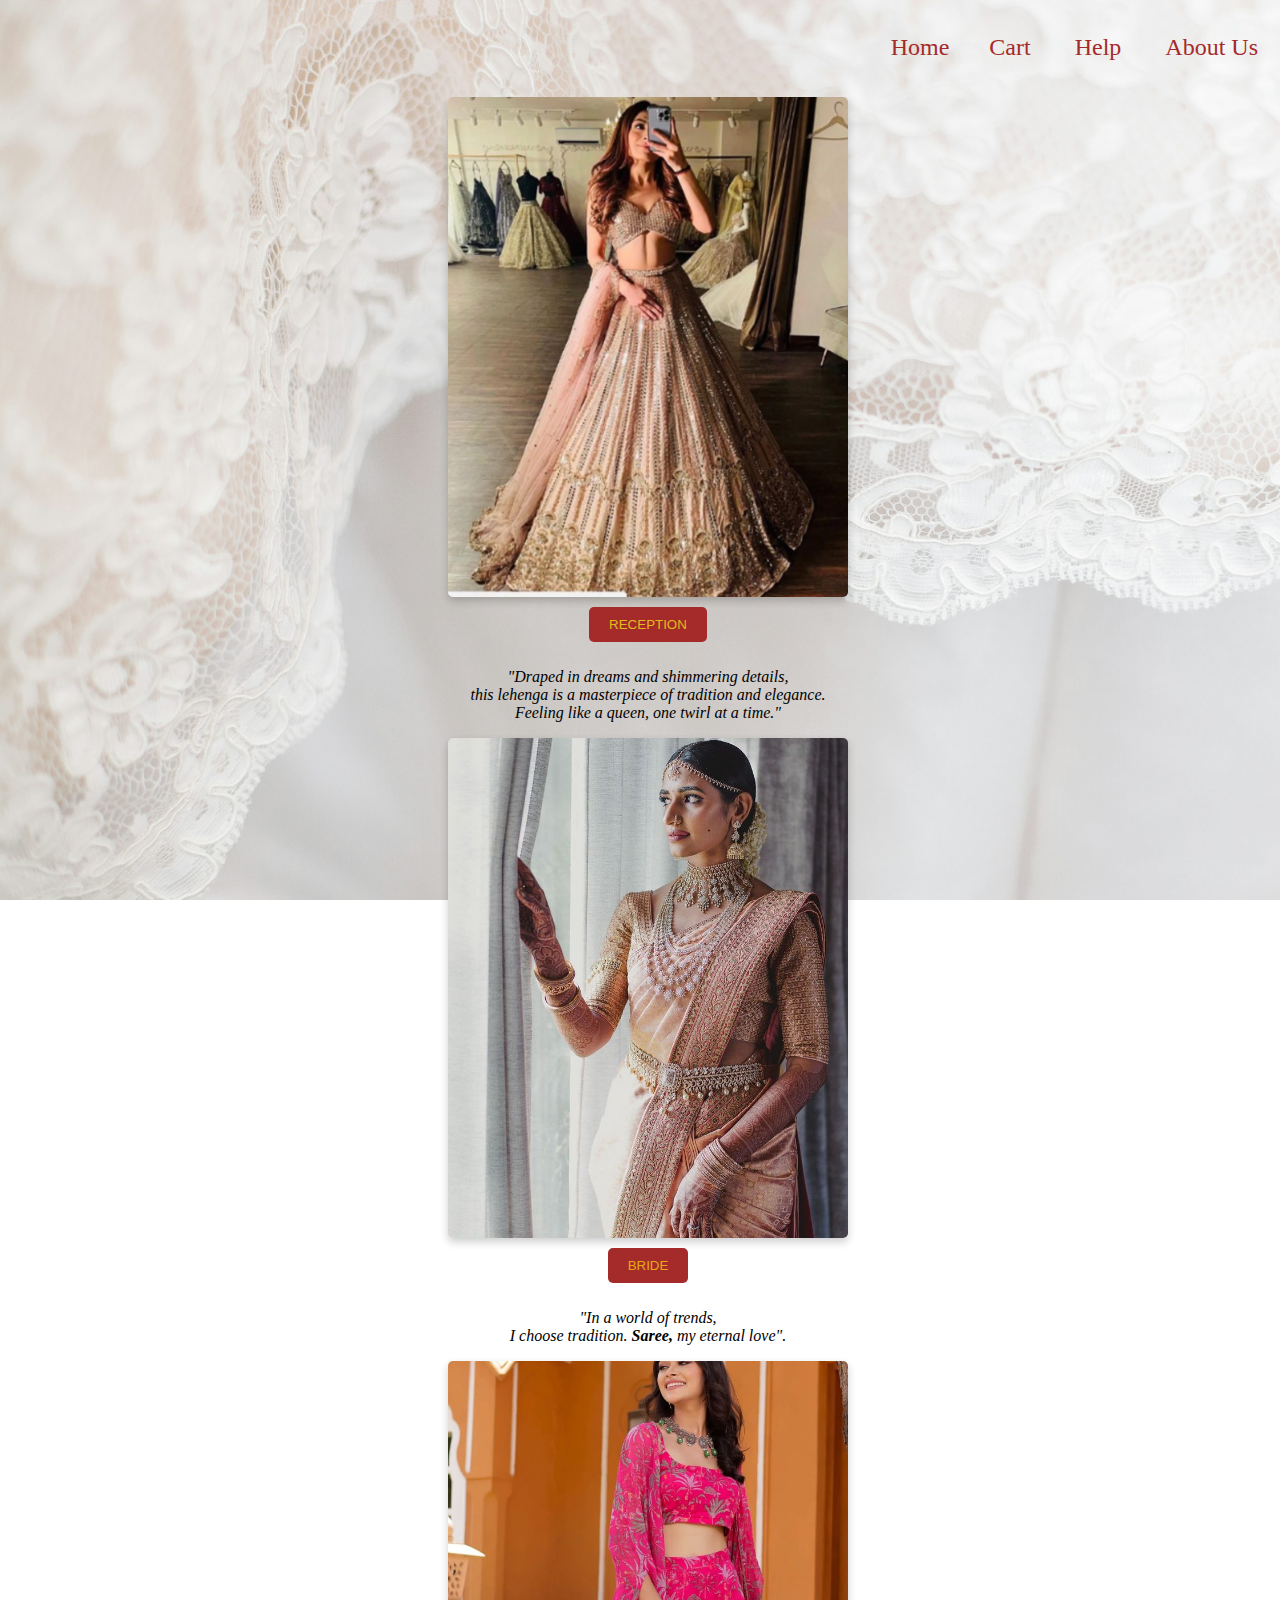
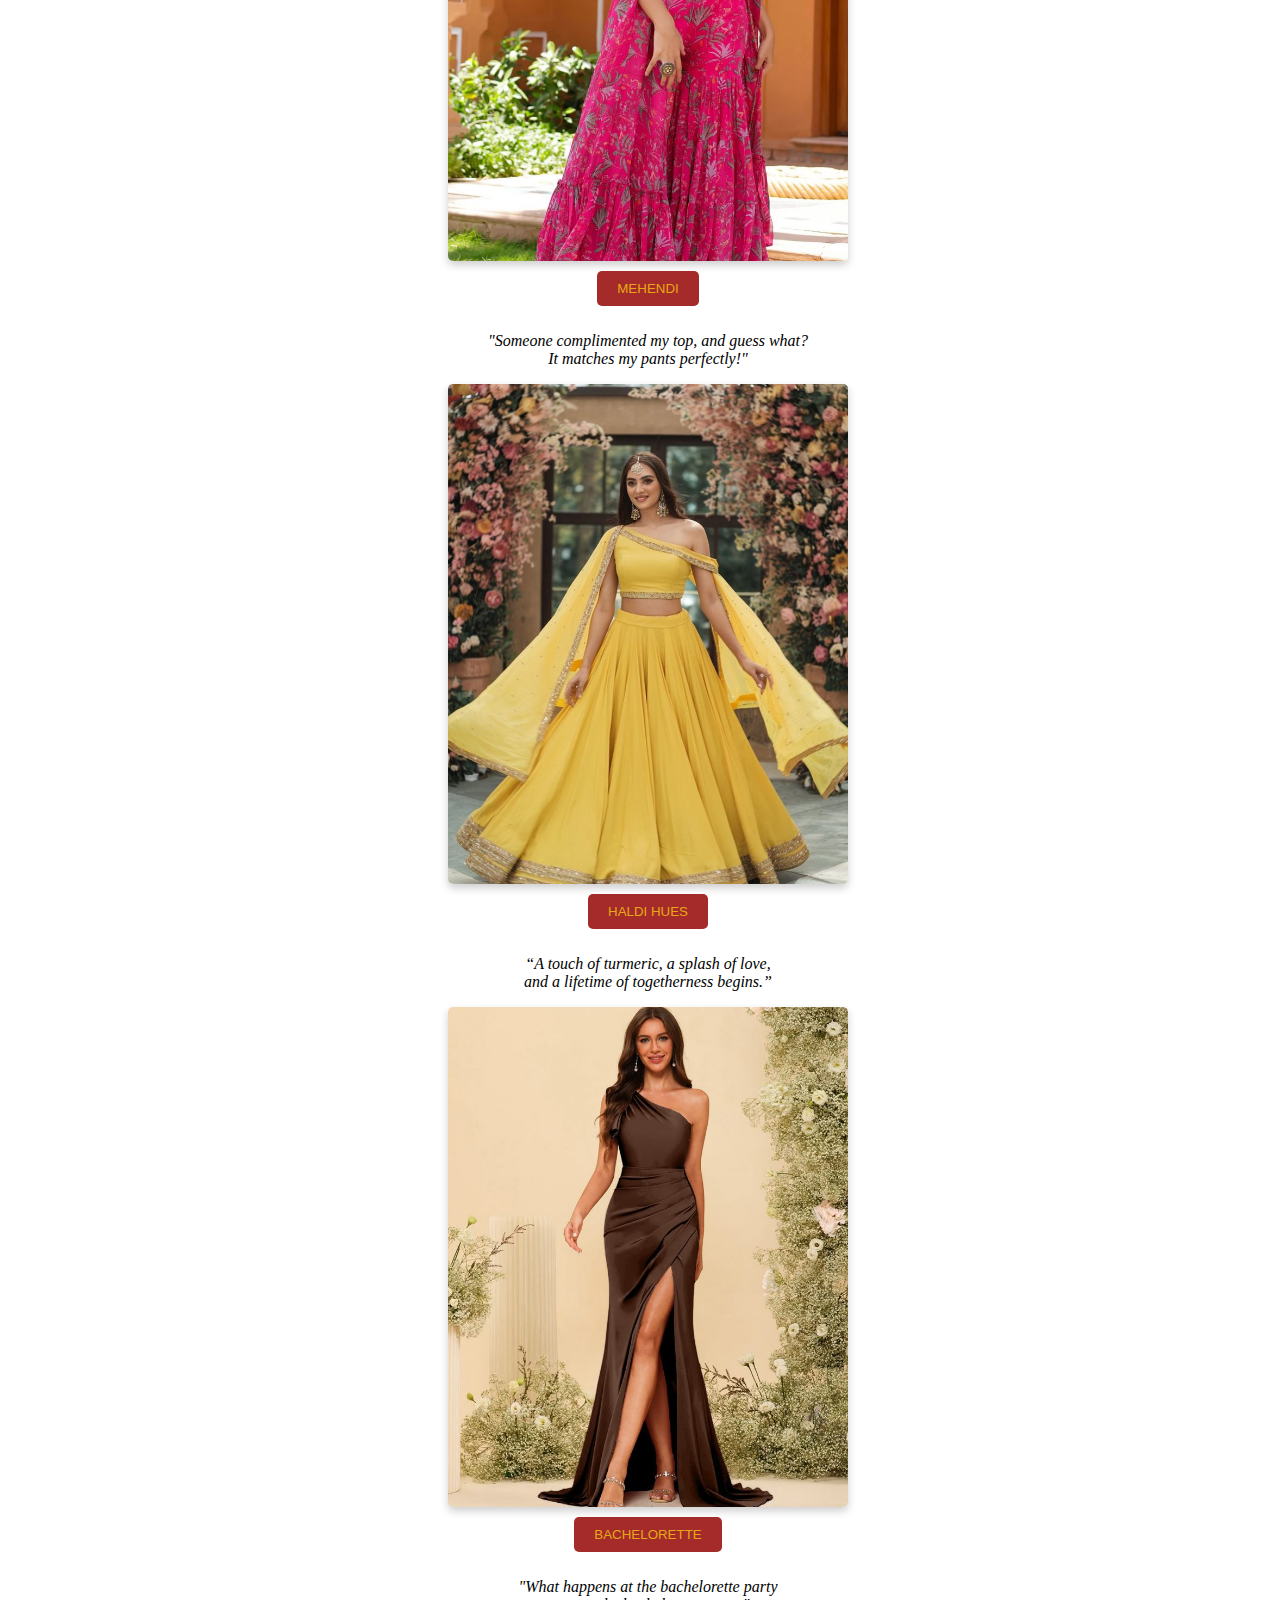
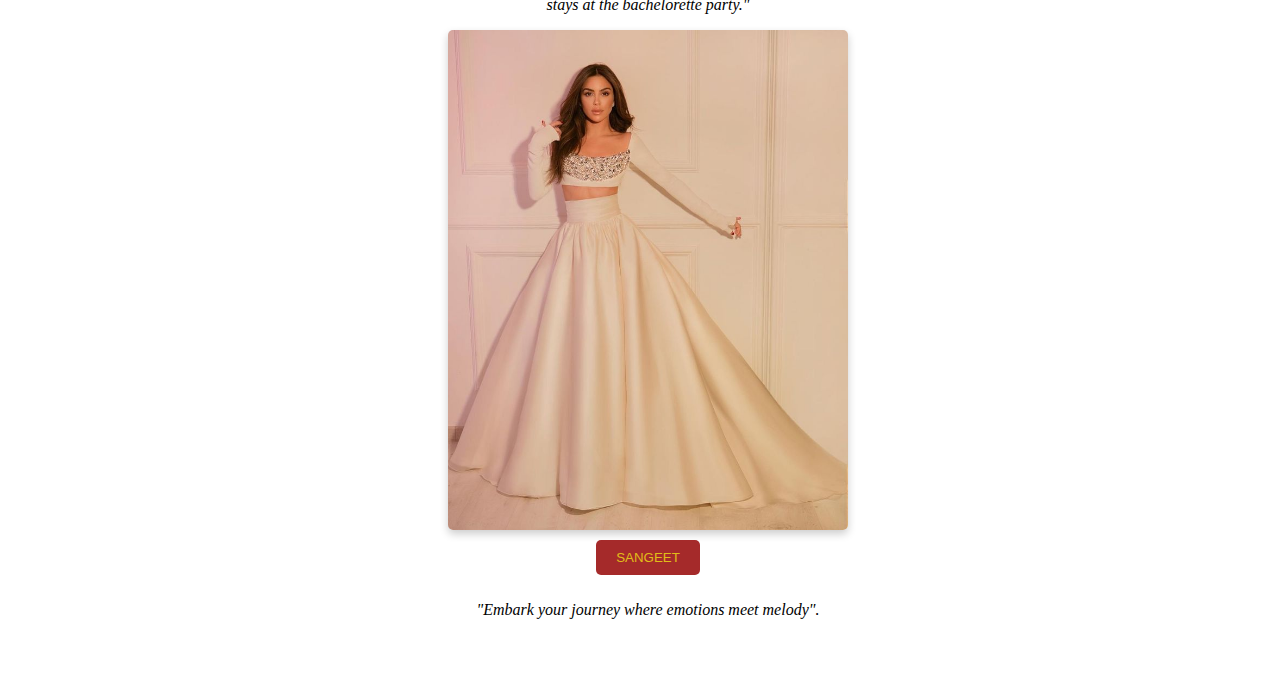
<file: text.html>
<!DOCTYPE html>
<html>
<title><i> YOUR CLOSET</i></title>
<head>
    <link rel="stylesheet" href="style1.css">
</head>
<body class="body">
    <div class="scrollable-navbar">
    <div class="navbar">
    <ul>
        
        <li><a href="#">home</a>
          <li><a href="cart.html" id="cart-link">cart</a></li>
         <li><a href="help.html" id="help-link" >help</a></li>
         <li><a href="aboutus.html" id="aboutus-link">about us</a></li>
         
    </ul>
</div>
   
<div class="scrollable-container">
    <div class="image-container">
        <div class="image-wrapper"> <img src="lehenga.webp" data-target="lehenga-details" alt="Description" class="lehenga">
            <button class="lehengabutton" data-target="lehenga-details">RECEPTION </button>
            
            <p id="lehengatxt"><i>"Draped in dreams and shimmering details, <br>this lehenga is a masterpiece of tradition and elegance. <br> Feeling like a queen, one twirl at a time."</i></p>
            <div id="lehenga-details" class="details">
               
        </div>
        <div class="image-wrapper"><img src="saree1.webp" data-target="saree-details" alt="Description" class="saree1">
            <button class="saree1button" data-target="saree-details">BRIDE</button>
            
            <p id="saree1txt"><i>"In a world of trends,<br> I choose tradition. <strong>Saree,</strong> my eternal love".</i></p>
            <div id="saree-details" class="details">
                
               
               </div>
        </div>
        <div class="image-wrapper"> <img src="co-ord.webp" alt="Description" class="co-ord">
            <button class="co-ordbutton" data-target="co-ord">MEHENDI</button>
            <p id="co-ordtxt"><i> "Someone complimented my top, and guess what? <br>It matches my pants perfectly!"</i></p>
            <div id="coord-details" class="details">
              
               
            </div>
        </div>
        <div  class="image-wrapper"> <img src="haldi.jpeg" alt="description" class="haldi">
       <button class="haldibutton" data-target="haldi">HALDI HUES</button>
       <p id="halditxt"><i>“A touch of turmeric, a splash of love,<br> and a lifetime of togetherness begins.”</i></p>
       <div id="haldi-details" class="details">
      
       </div>
        </div>
     <div class="image-wrapper"> <img src="bachelorette.jpeg" alt="description" class="bachelorette">
        <button class="bachelorettebutton" data-target="bachelorette">BACHELORETTE</button>
        <p id="bachelorettetxt"><i>"What happens at the bachelorette party <br>stays at the bachelorette party."</i></p>
        <div id="bachelorette-details" class="details">
        
        </div>
        </div>
        <div class="image-wrapper"> <img src="sangeet.jpeg" alt="description" class="sangeet">
        <button class="sangeetbutton" data-target="sangeet">SANGEET</button>
        <p id="sangeettxt"><i>"Embark your journey where emotions meet melody".</i></p>
        <div id="sangeet-details" class="details">
       
        </div>
     </div>
    </div>
    </div>
    
  </div>
    <script>
       document.addEventListener('DOMContentLoaded', function() {
            const lehengaImage = document.querySelector('.lehenga');
            const lehengaButton = document.querySelector('.lehengabutton');


            lehengaImage.addEventListener('click', function() {
                window.location.href = 'lehsubmenu.html'; // Redirect to lehsubmenu.html
            });

            lehengaButton.addEventListener('click', function() {
                window.location.href = 'lehsubmenu.html'; // Redirect to lehsubmenu.html
            });
            const sareeImage = document.querySelector('.saree1');
            const sareeButton = document.querySelector('.saree1button');
            

            sareeImage.addEventListener('click', function() {
                window.location.href = 'sareesubmenu.html'; // Redirect to lehsubmenu.html
            });

            sareeButton.addEventListener('click', function() {
                window.location.href = 'sareesubmenu.html'; // Redirect to lehsubmenu.html
            });
            const coordImage = document.querySelector('.co-ord');
            const coordButton = document.querySelector('.co-ordbutton');
            

            coordImage.addEventListener('click', function() {
                window.location.href = 'co-ordsubmenu.html'; // Redirect to lehsubmenu.html
            });

            coordButton.addEventListener('click', function() {
                window.location.href = 'co-ordsubmenu.html'; // Redirect to lehsubmenu.html
            });
            const haldiImage = document.querySelector('.haldi');
            const haldiButton = document.querySelector('.haldibutton');
            

            haldiImage.addEventListener('click', function() {
                window.location.href = 'haldisubmenu.html'; // Redirect to lehsubmenu.html
            });

            haldiButton.addEventListener('click', function() {
                window.location.href = 'haldisubmenu.html'; // Redirect to lehsubmenu.html
            });
            const bachImage = document.querySelector('.bachelorette');
            const bachButton = document.querySelector('.bachelorettebutton');
            

            bachImage.addEventListener('click', function() {
                window.location.href = 'bachsubmenu.html'; // Redirect to lehsubmenu.html
            });

            bachButton.addEventListener('click', function() {
                window.location.href = 'bachsubmenu.html'; // Redirect to lehsubmenu.html
            });

            const sangeetImage = document.querySelector('.sangeet');
            const sangeetButton = document.querySelector('.sangeetbutton');
            

            sangeetImage.addEventListener('click', function() {
                window.location.href = 'sangeetsubmenu.html'; // Redirect to lehsubmenu.html
            });

            sangeetButton.addEventListener('click', function() {
                window.location.href = 'sangeetsubmenu.html'; // Redirect to lehsubmenu.html
            });

            const cartLink = document.getElementById('cart-link');
    const cartMessage = document.getElementById('cart-message');
    const helpLink = document.getElementById('help-link');
    const helpMessage = document.getElementById('help-message');
    const aboutuslink = document.getElementById('aboutus-link');
    const aboutusMessage = document.getElementById('about-us-message');

    cartLink.addEventListener('click', function(event) {
        
        cartMessage.style.display = 'block'; 
        setTimeout(function(){
            cartMessage.style.display = 'none'; 
        }, 2000);
      });


            
        }); 
        
           
      </script>
  
    
</body>
</html>
</file>
<file: style1.css>
.image-container {
    display: flex;
    justify-content: center; 
    gap:20px;
    margin:20px 50px;
    overflow-x: auto;
    white-space:nowrap;
    padding-bottom: 10px;
   
    
   
}
.details{
    display:none;
}
.details.show{
    max-height: 500px;
    opacity:1;
    display:flex;
    flex-wrap:wrap;
    gap: 10px;
}
.submenu-image{
    width:200px;
    height:200px;
    object-fit: cover;

}



.image-wrapper{
    display: flex;
    flex-direction: column; 
    align-items: center; 
    text-align: center;
   
    
}
 

#lehenga-details{
    display: flex;
    flex-wrap: wrap;
    gap:10px;
}
#saree-details{
    display: flex;
    flex-wrap: wrap;
    gap:10px;

}


.lehenga,
.saree1,
.co-ord,.haldi,.bachelorette,.sangeet{
    height: 500px;
    width: 400px;
    object-fit: cover;
    border-radius: 5px;
    box-shadow: 0 4px 8px rgba(0, 0, 0, 0.2);
    margin-bottom: 10px;
    transition:width 0.7s, height 0.7s
   
   
   
}
.lehenga:hover,
.saree1:hover,
.co-ord:hover,.haldi:hover,.bachelorette:hover,.sangeet:hover{
    height: 600px;
    width: 500px;
    object-fit: cover;
    border-radius: 5px;
    box-shadow: 0 4px 8px rgba(0, 0, 0, 0.2);
    margin-bottom: 5px; 
    transition: 0.7s;
    cursor: pointer;
   
}

button {
   
    padding: 10px 20px;
    border: none;
    border-radius: 5px;
    cursor: pointer;
    margin-bottom: 10px; 
}

.lehengabutton,.sangeetbutton{
    background-color: brown;
    color: rgb(225, 188, 25);
}

.saree1button,
.co-ordbutton {
    background-color: rgb(165, 43, 43);
    color: rgb(231, 168, 21);
}
.haldibutton,
.bachelorettebutton{
    background-color: rgb(165, 43, 43);
    color: rgb(231, 168, 21);

}

p {
    text-align: center;
}
.saree1button:hover{
        color:rgb(231, 168, 21);
        background-color:rgba(198, 27, 27, 0.782);
        opacity:0.7;
        transition: 0.5s;
        box-shadow: 10px;
        height: 40px;
        width:100px;
        
        

    }
    .lehengabutton:hover{
        color:brown;
        background-color:rgb(225, 188, 25);
        opacity:0.7;
        transition: 0.5s;
        box-shadow: 10px;
        
        

    }
    .co-ordbutton:hover{
        color:brown;
        background-color:rgb(225, 188, 25);
        opacity:0.7;
        transition: 0.5s;

    }
    .haldibutton:hover{
        color:brown;
        background-color:rgb(225, 188, 25);
        opacity:0.7;
        transition: 0.5s;
        box-shadow: 10px;
        
        

    }
    .bachelorettebutton:hover{
        color:brown;
        background-color:rgb(225, 188, 25);
        opacity:0.7;
        transition: 0.5s;

    }
    .sangeetbutton:hover{
        color:brown;
        background-color:rgb(225, 188, 25);
        opacity:0.7;
        transition: 0.5s;
        box-shadow: 10px;
        
    }



  .body{
    background-image:url(bgimage.jpeg);
    background-attachment: fixed;
    background-size:cover;
    background-repeat: no-repeat;
    
    

 }
 
 .navbar {
    margin-right:10px;
    text-align: right; 
    justify-content:flex-end;
    
}

.navbar ul li{
    list-style: none;
    
    display: inline-block; /* Make ul inline to enable text-align:center on navbar */
    margin-top:10px;
    font-size: 24px;
    
}

.navbar ul li a{
    text-transform: capitalize;
    color:brown;
    padding-left: 20px;
    padding-right: 20px;
    padding-top: 10px;
    padding-bottom: 10px;


}

.navbar a {
    text-decoration: none;
    color: black; }

    .navbar a:hover{
        color:brown
    }
    li a:hover{
        border: brown;
        background-color: pink;
        transition:0.5s;
    }

.scrollable-container{
    overflow:auto;
    width:100vw;
}
.scrollable-navbar{
    overflow-x: auto; white-space: nowrap; width: 100vw; 
}
</file>
